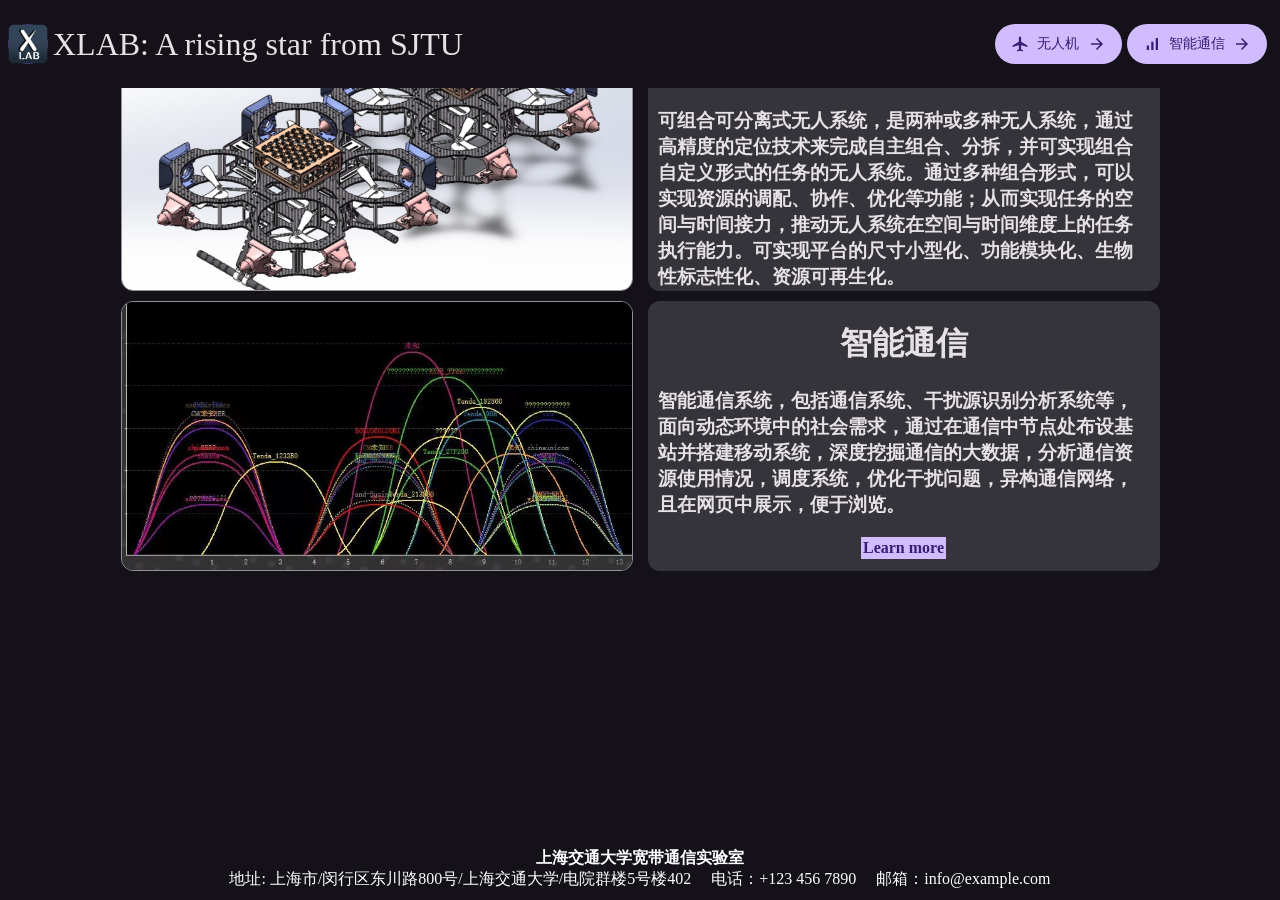
<file: index.html>
<!doctype html>
<html lang="zh-CN"  class="mdui-theme-dark">
<head>
  <script src="./static/js/site.js"></script>
  <meta charset="UTF-8">
  <meta name="viewport" content="width=device-width, initial-scale=1, maximum-scale=1, shrink-to-fit=no"/>
  <meta name="renderer" content="webkit"/>


  <link rel="stylesheet" href="./static/mdui/mdui@2_mdui.css">
  <script src="./static/mdui/mdui@2_mdui.global.js"></script>


  <!--icon库-->
  <link href="./static/mdui/Material_Icons_Outlined.css" rel="stylesheet">
  <link href="./static/mdui/Material_Icons.css" rel="stylesheet">



  <title>XLab!</title>

  <style>
    html, body {
      height: 100%;
      margin: 0;
      overflow: hidden; /* 禁止页面滚动 */
    }
    .top-app-bar{
      box-sizing: content-box;
    }
    .container-layout-main{
      height:100vh; /* 60px 是顶部导航栏的高度，调整为实际高度 */
      overflow-y: auto; /* 允许内容滚动 */

    }

  .bt{
    margin-right: 5px;
    margin-top: auto;
    margin-bottom: auto;
  }

  </style>

  <link rel="stylesheet" href="./static/css/site.css">
  <link rel="icon" href="./static/mainpage/xlab.webp" type="image/webp">
</head>
<body>



<!------------------------- 主框架 ----------------------------------------------->
<mdui-layout style="position: relative;overflow: hidden;">
  <!------------------------顶部应用栏 ------------------>
  <mdui-top-app-bar class="top-app-bar" scroll-behavior="elevate" scroll-target=".container-layout-main">

    <a href="./index.html" style="display: contents;">
      <mdui-avatar style="overflow: visible;margin: auto;" src="./static/mainpage/xlab.webp" ></mdui-avatar>
    </a>

    <mdui-top-app-bar-title style="font-size: xx-large;margin: auto;margin-left: 5px;">
      XLAB: A rising star from SJTU
    </mdui-top-app-bar-title>

    <mdui-button class="bt" href="./drone.html">
      无人机
      <mdui-icon slot="icon" name=airplanemode_active--outlined></mdui-icon>
      <mdui-icon slot="end-icon" name="arrow_forward"></mdui-icon>
    </mdui-button>

    <mdui-button class="bt" href="./communication.html">
      智能通信
      <mdui-icon slot="icon" name=signal_cellular_alt--outlined></mdui-icon>
      <mdui-icon slot="end-icon" name="arrow_forward"></mdui-icon>
    </mdui-button>
  </mdui-top-app-bar>


  <!------------------------主页内容 ------------------>
  <mdui-layout-main class="container-layout-main" id="container" style="display: flex; flex-direction: column;">

    <div style="flex: 1">
    <!------------------------分割线 ------------------>
    <mdui-divider style="margin-top: 10px;margin-bottom: 10px;background-color:rgb(208,188,255);" ></mdui-divider>
    <!------------------------介绍分类 ------------------>
    <!------------------------分类1 ------------------>
    <mdui-layout-item placement="top" class="context_container" style="margin-top: 10px">
      <mdui-card variant="outlined" style="width: 40vw;height: 30vh;margin-left:auto;margin-right: 5px">
        <img src="./static/mainpage/drone.png" style="width: 100%;height:100%;object-fit: cover"/>
      </mdui-card>

      <mdui-card variant="filled" href="./drone.html"
                 style="width: 40vw;height: 30vh;margin-right: auto;margin-left: 10px;padding-left: 10px;padding-right: 10px">
        <h1 style="text-align: center">可组合可分离式无人机</h1>
        <h3>可组合可分离式无人系统，是两种或多种无人系统，通过高精度的定位技术来完成自主组合、分拆，并可实现组合自定义形式的任务的无人系统。通过多种组合形式，可以实现资源的调配、协作、优化等功能；从而实现任务的空间与时间接力，推动无人系统在空间与时间维度上的任务执行能力。可实现平台的尺寸小型化、功能模块化、生物性标志性化、资源可再生化。</h3>
        <h4 style="width:fit-content;padding:2px;background-color:rgb(208,188,255);color:rgb(55,30,115);margin: auto">Learn more</h4>
      </mdui-card>
    </mdui-layout-item>
    <!------------------------分类2 ------------------>
    <mdui-layout-item placement="top" class="context_container" style="margin-top: 10px">
      <mdui-card variant="outlined" style="width: 40vw;height: 30vh;margin-left:auto;margin-right: 5px">
        <img src="./static/mainpage/signal11.jpg" style="width: 100%;height:100%;object-fit: cover"/>
      </mdui-card>

      <mdui-card variant="filled" href="./communication.html"
                 style="width: 40vw;height: 30vh;margin-right: auto;margin-left: 10px;padding-left: 10px;padding-right: 10px">
        <h1 style="text-align: center">智能通信</h1>
        <h3>智能通信系统，包括通信系统、干扰源识别分析系统等，面向动态环境中的社会需求，通过在通信中节点处布设基站并搭建移动系统，深度挖掘通信的大数据，分析通信资源使用情况，调度系统，优化干扰问题，异构通信网络，且在网页中展示，便于浏览。</h3>
        <h4 style="width:fit-content;padding:2px;background-color:rgb(208,188,255);color:rgb(55,30,115);margin: auto">Learn more</h4>
      </mdui-card>
    </mdui-layout-item>


    </div>

    <!----------------------------页脚内容---------------------------->
    <mdui-layout-item placement="bottom">
      <footer style="color: #fff; text-align: center; padding: 10px 0;width:100vw">
        <h4 style="margin: 0;">上海交通大学宽带通信实验室</h4>
        <div style="display: flex; justify-content: center; align-items: center; gap: 20px; flex-wrap: wrap;">
          <p style="margin: 0;">地址: 上海市/闵行区东川路800号/上海交通大学/电院群楼5号楼402</p>
          <p style="margin: 0;">电话：+123 456 7890</p>
          <p style="margin: 0;">邮箱：info@example.com</p>
        </div>
      </footer>
    </mdui-layout-item>

  </mdui-layout-main>

</mdui-layout>
</body>
</html>
</file>
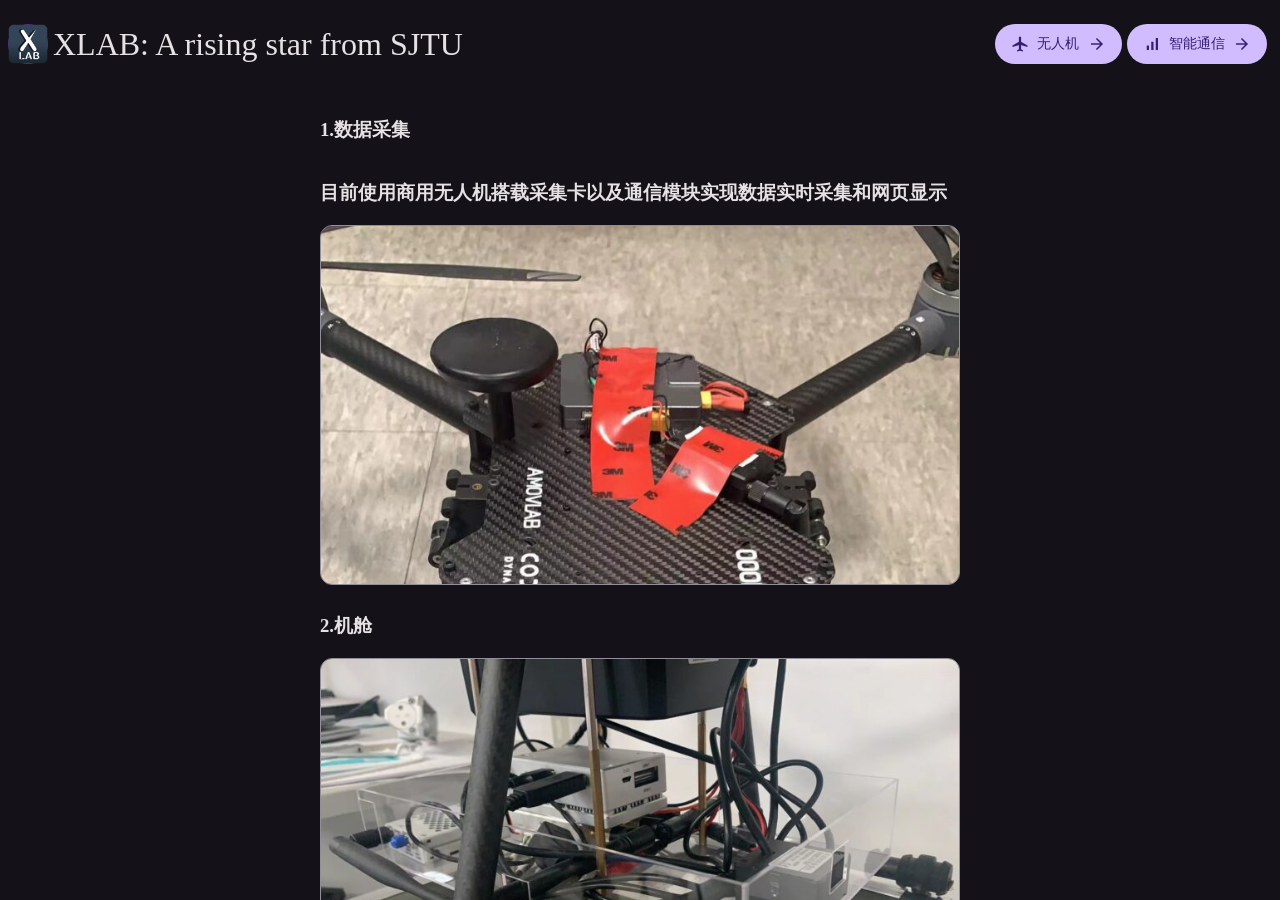
<file: communication.html>
<!doctype html>
<html lang="zh-CN"  class="mdui-theme-dark">
<head>
  <script src="./static/js/site.js"></script>
  <meta charset="UTF-8">
  <meta name="viewport" content="width=device-width, initial-scale=1, maximum-scale=1, shrink-to-fit=no"/>
  <meta name="renderer" content="webkit"/>

  <link rel="stylesheet" href="./static/mdui/mdui@2_mdui.css">
  <script src="./static/mdui/mdui@2_mdui.global.js"></script>



  <!--icon库-->
  <link href="./static/mdui/Material_Icons_Outlined.css" rel="stylesheet">
  <link href="./static/mdui/Material_Icons.css" rel="stylesheet">



  <title>XLab!</title>

  <style>
    html, body {
      height: 100%;
      margin: 0;
      overflow: hidden; /* 禁止页面滚动 */
    }
    .top-app-bar{
      box-sizing: content-box;
    }
    .container-layout-main{
      height:100vh; /* 60px 是顶部导航栏的高度，调整为实际高度 */
      overflow-y: auto; /* 允许内容滚动 */

    }

    .bt{
      margin-right: 5px;
      margin-top: auto;
      margin-bottom: auto;
    }

  </style>

  <link rel="stylesheet" href="./static/css/site.css">
  <link rel="icon" href="./static/mainpage/xlab.webp" type="image/webp">
</head>
<body>



<!------------------------- 主框架 ----------------------------------------------->
<mdui-layout style="position: relative;overflow: hidden">
  <!------------------------顶部应用栏 ------------------>
  <mdui-top-app-bar class="top-app-bar" scroll-behavior="elevate"
                    scroll-target="#container">
    <a href="./index.html" style="display: contents;">
      <mdui-avatar style="overflow: visible;margin: auto;" src="./static/mainpage/xlab.webp" ></mdui-avatar>
    </a>

    <mdui-top-app-bar-title style="font-size: xx-large;margin: auto;margin-left: 5px;">
      XLAB: A rising star from SJTU
    </mdui-top-app-bar-title>

    <mdui-button class="bt" href="./drone.html">
      无人机
      <mdui-icon slot="icon" name=airplanemode_active--outlined></mdui-icon>
      <mdui-icon slot="end-icon" name="arrow_forward"></mdui-icon>
    </mdui-button>

    <mdui-button class="bt" href="./communication.html">
      智能通信
      <mdui-icon slot="icon" name=signal_cellular_alt--outlined></mdui-icon>
      <mdui-icon slot="end-icon" name="arrow_forward"></mdui-icon>
    </mdui-button>
  </mdui-top-app-bar>


  <!------------------------主页内容 ------------------>
  <mdui-layout-main class="container-layout-main" id="container" style="display: flex; flex-direction: column;">
    <div style="flex: 1">
    <!------------------------分割线 ------------------>
    <mdui-divider style="margin-top: 10px;margin-bottom: 10px;background-color:rgb(208,188,255);" ></mdui-divider>
    <!------------------------无人机介绍 ------------------>
    <h1 style="text-align: center;">智能通信</h1>
    <!------------------------图片1 ------------------>
    <mdui-layout-item placement="top" class="context_container" style="width:50vw;height:auto;margin-top: 10px;margin-left: auto;margin-right: auto;display: flex; flex-direction:column">
      <h3>1.数据采集</h3>
      <h3>目前使用商用无人机搭载采集卡以及通信模块实现数据实时采集和网页显示</h3>
      <mdui-card variant="outlined" style="width: 50vw;max-height: 40vh;margin-left:auto">
        <img src="./static/communicationpage/drone1.jpg" style="width: 100%;height:100%;object-fit: cover"/>
      </mdui-card>
    </mdui-layout-item>
    <!------------------------图片2 ------------------>
    <mdui-layout-item placement="top" class="context_container" style="width:50vw;height:auto;margin-top: 10px;margin-left: auto;margin-right: auto;display: flex; flex-direction:column">
      <h3>2.机舱</h3>
      <mdui-card variant="outlined" style="width: 50vw;max-height: 40vh;margin-left:auto">
        <img src="./static/communicationpage/drone2.jpg" style="width: 100%;height:100%;object-fit: cover"/>
      </mdui-card>
    </mdui-layout-item>
      <!------------------------图片3 ------------------>
      <mdui-layout-item placement="top" class="context_container" style="width:50vw;height:auto;margin-top: 10px;margin-left: auto;margin-right: auto;display: flex; flex-direction:column">
        <div style="display: flex;">
          <h3  style="color:greenyellow">3.干扰源可视化</h3>
          <mdui-button class="bt"  href="./signalvisualization.html" style="background-color: greenyellow;color: black">
            前去查看
            <mdui-icon slot="icon" name=search></mdui-icon>
            <mdui-icon slot="end-icon" name="arrow_forward"></mdui-icon>
          </mdui-button>
        </div>
        <mdui-card variant="outlined" style="width: 50vw;max-height: 40vh;margin-left:auto">
          <img src="./static/communicationpage/signalvisualization.png" style="width: 100%;height:100%;object-fit: cover"/>
        </mdui-card>
      </mdui-layout-item>
      <!------------------------图片4 ------------------>
      <mdui-layout-item placement="top" class="context_container" style="width:50vw;height:auto;margin-top: 10px;margin-left: auto;margin-right: auto;display: flex; flex-direction:column">
        <div style="display: flex;">
          <h3  style="color:greenyellow">4.测向可视化</h3>
          <mdui-button class="bt"  href="./signaldoa.html" style="background-color: greenyellow;color: black">
            前去查看
            <mdui-icon slot="icon" name=search></mdui-icon>
            <mdui-icon slot="end-icon" name="arrow_forward"></mdui-icon>
          </mdui-button>
        </div>
        <mdui-card variant="outlined" style="width: 50vw;max-height: 40vh;margin-left:auto">
          <img src="./static/communicationpage/signalDOA.png" style="width: 100%;height:100%;object-fit: cover"/>
        </mdui-card>
      </mdui-layout-item>
      <!------------------------图片5 ------------------>
      <mdui-layout-item placement="top" class="context_container" style="width:50vw;height:auto;margin-top: 10px;margin-left: auto;margin-right: auto;display: flex; flex-direction:column">
        <div style="display: flex;">
          <h3  style="color:greenyellow">5.多频段信号热力图</h3>
          <mdui-button class="bt"  href="./project1.html" style="background-color: greenyellow;color: black">
            前去查看
            <mdui-icon slot="icon" name=search></mdui-icon>
            <mdui-icon slot="end-icon" name="arrow_forward"></mdui-icon>
          </mdui-button>
        </div>
        <mdui-card variant="outlined" style="width: 50vw;max-height: 40vh;margin-left:auto">
          <img src="./static/communicationpage/project1.png" style="width: 100%;height:100%;object-fit: cover"/>
        </mdui-card>
      </mdui-layout-item>
      <!------------------------图片6 ------------------>
      <mdui-layout-item placement="top" class="context_container" style="width:50vw;height:auto;margin-top: 10px;margin-left: auto;margin-right: auto;display: flex; flex-direction:column">
        <div style="display: flex;">
          <h3  style="color:greenyellow">6.上海市模拟频谱热力图</h3>
          <mdui-button class="bt"  href="./shanghaiheatmap.html" style="background-color: greenyellow;color: black">
            前去查看
            <mdui-icon slot="icon" name=search></mdui-icon>
            <mdui-icon slot="end-icon" name="arrow_forward"></mdui-icon>
          </mdui-button>
        </div>
        <mdui-card variant="outlined" style="width: 50vw;max-height: 40vh;margin-left:auto">
          <img src="./static/communicationpage/shanghaiheatmap.png" style="width: 100%;height:100%;object-fit: cover"/>
        </mdui-card>
      </mdui-layout-item>

      <!------------------------图片7 ------------------>
      <mdui-layout-item placement="top" class="context_container" style="width:50vw;height:auto;margin-top: 10px;margin-left: auto;margin-right: auto;display: flex; flex-direction:column">
        <div style="display: flex;">
          <h3  style="color:greenyellow">7.上海交大2.4G实测频谱热力图</h3>
          <mdui-button class="bt"  href="./sjtuheatmap.html" style="background-color: greenyellow;color: black">
            前去查看
            <mdui-icon slot="icon" name=search></mdui-icon>
            <mdui-icon slot="end-icon" name="arrow_forward"></mdui-icon>
          </mdui-button>
        </div>
        <mdui-card variant="outlined" style="width: 50vw;max-height: 40vh;margin-left:auto">
          <img src="./static/communicationpage/signalSJTU.png" style="width: 100%;height:100%;object-fit: cover"/>
        </mdui-card>
      </mdui-layout-item>



    </div>

    <!----------------------------页脚内容---------------------------->
    <mdui-layout-item placement="bottom">
      <footer style="color: #fff; text-align: center; padding: 10px 0;width:100vw">
        <h4 style="margin: 0;">上海交通大学图像宽带实验室</h4>
        <div style="display: flex; justify-content: center; align-items: center; gap: 20px; flex-wrap: wrap;">
          <p style="margin: 0;">地址: 上海市/闵行区东川路800号/上海交通大学/电院群楼5号楼402</p>
          <p style="margin: 0;">电话：+123 456 7890</p>
          <p style="margin: 0;">邮箱：info@example.com</p>
        </div>
      </footer>
    </mdui-layout-item>

  </mdui-layout-main>


</mdui-layout>
</body>
</html>
</file>
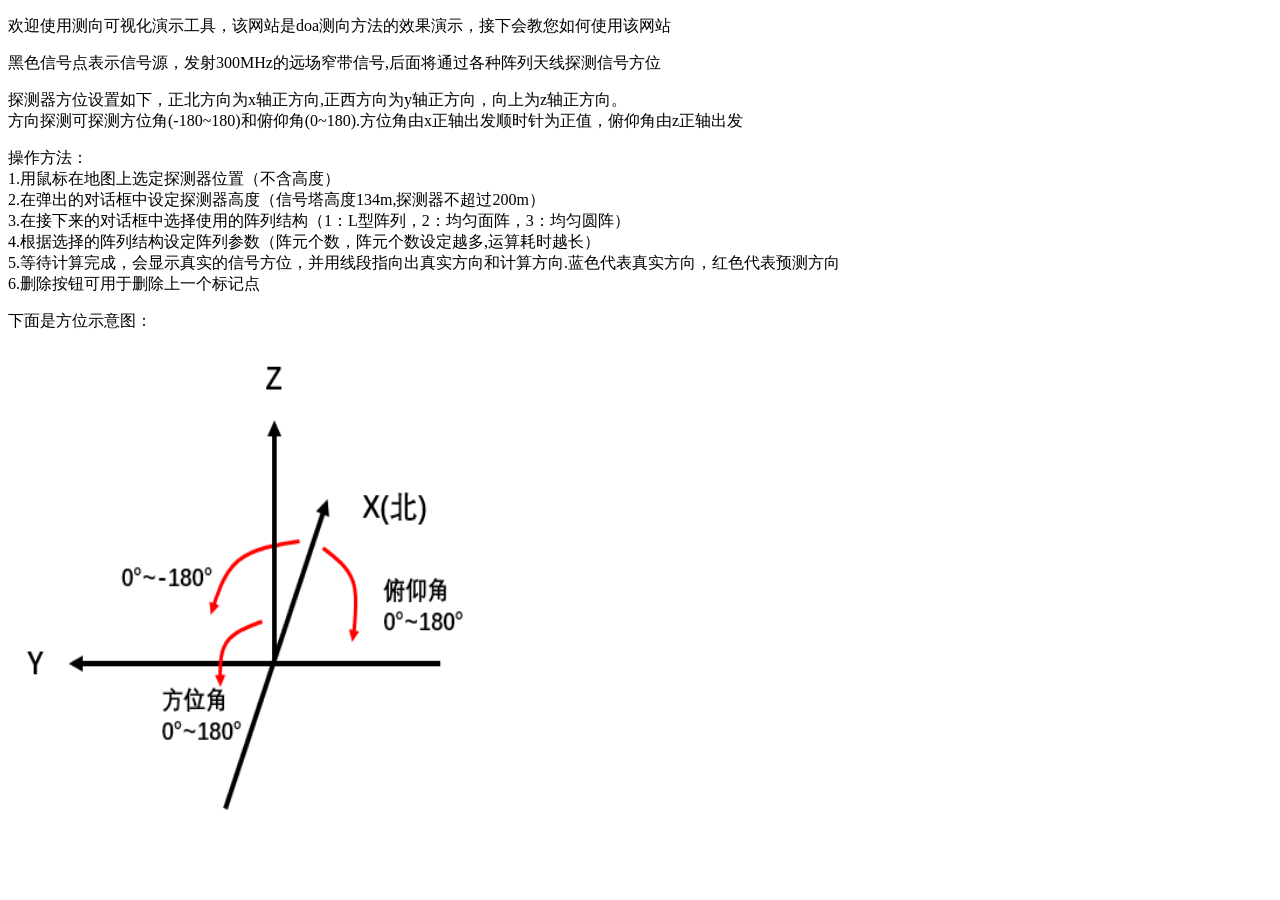
<file: doausage.html>
<!DOCTYPE html>
<html lang="zh-CN">
<head>
  <script src="./static/js/site.js"></script>
<meta charset="utf-8">
<title>测向可视化使用方法</title>
  <link rel="stylesheet" href="./static/css/site.css">
  <link rel="icon" href="./static/mainpage/xlab.webp" type="image/webp">
</head>

<body>
<p>
欢迎使用测向可视化演示工具，该网站是doa测向方法的效果演示，接下会教您如何使用该网站
</p>
<p>
黑色信号点表示信号源，发射300MHz的远场窄带信号,后面将通过各种阵列天线探测信号方位
</p>
<p>
探测器方位设置如下，正北方向为x轴正方向,正西方向为y轴正方向，向上为z轴正方向。<br>
方向探测可探测方位角(-180~180)和俯仰角(0~180).方位角由x正轴出发顺时针为正值，俯仰角由z正轴出发
</p>
<p>
操作方法：<br>
1.用鼠标在地图上选定探测器位置（不含高度）<br>
2.在弹出的对话框中设定探测器高度（信号塔高度134m,探测器不超过200m）<br>
3.在接下来的对话框中选择使用的阵列结构（1：L型阵列，2：均匀面阵，3：均匀圆阵）<br>
4.根据选择的阵列结构设定阵列参数（阵元个数，阵元个数设定越多,运算耗时越长）<br>
5.等待计算完成，会显示真实的信号方位，并用线段指向出真实方向和计算方向.蓝色代表真实方向，红色代表预测方向<br>
6.删除按钮可用于删除上一个标记点<br>
</p>

<p>
下面是方位示意图：<br>
<img src="./static/communicationpage/zhishi.png" width="500" height="500"/>

</p>

</body>



</html>
</file>
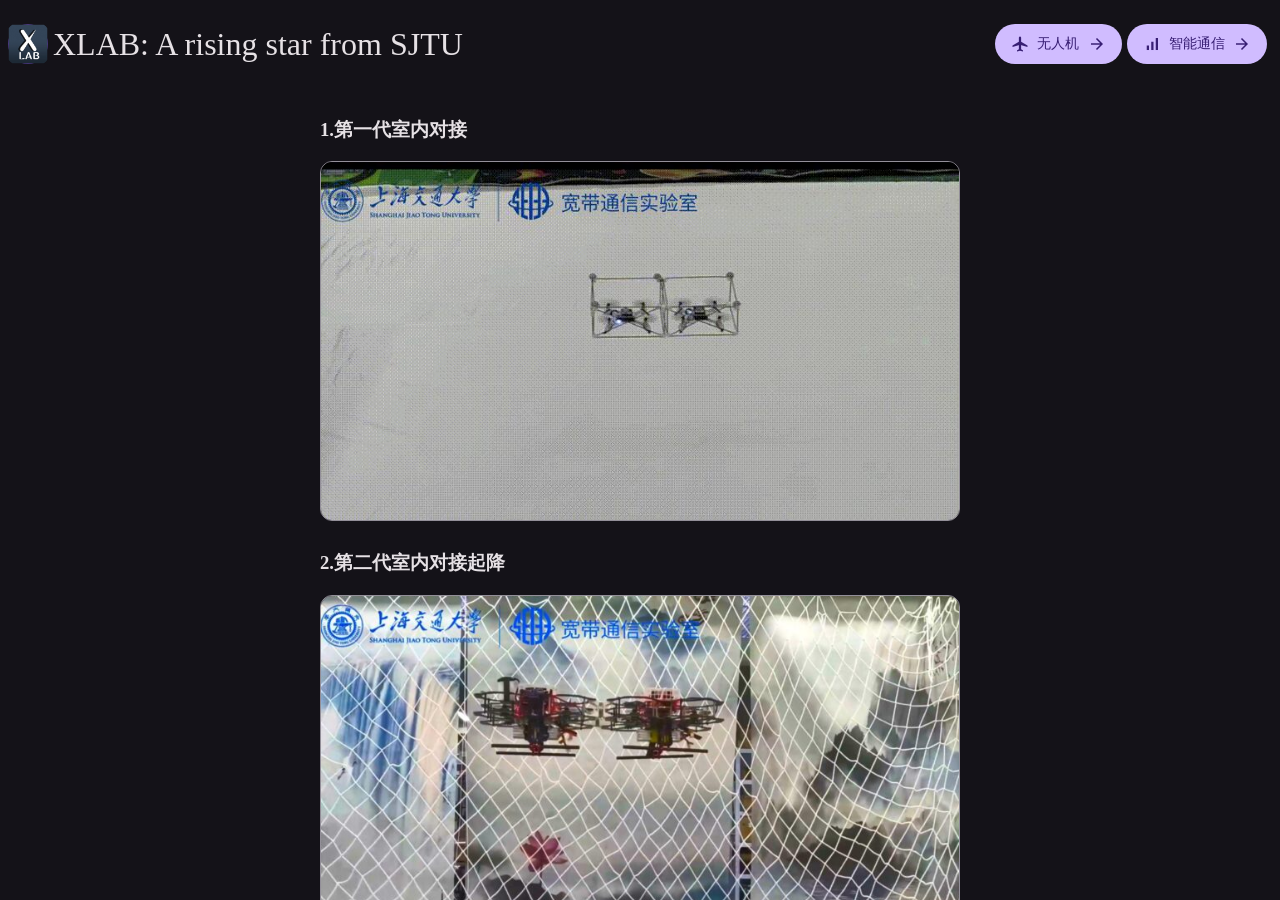
<file: drone.html>
<!doctype html>
<html lang="zh-CN"  class="mdui-theme-dark">
<head>
  <script src="./static/js/site.js"></script>
  <meta charset="UTF-8">
  <meta name="viewport" content="width=device-width, initial-scale=1, maximum-scale=1, shrink-to-fit=no"/>
  <meta name="renderer" content="webkit"/>


  <link rel="stylesheet" href="./static/mdui/mdui@2_mdui.css">
  <script src="./static/mdui/mdui@2_mdui.global.js"></script>


  <!--icon库-->
  <link href="./static/mdui/Material_Icons_Outlined.css" rel="stylesheet">
  <link href="./static/mdui/Material_Icons.css" rel="stylesheet">



  <title>XLab!</title>

  <style>
    html, body {
      height: 100%;
      margin: 0;
      overflow: hidden; /* 禁止页面滚动 */
    }
    .top-app-bar{
      box-sizing: content-box;
    }
    .container-layout-main{
      height:100vh; /* 60px 是顶部导航栏的高度，调整为实际高度 */
      overflow-y: auto; /* 允许内容滚动 */

    }

    .bt{
      margin-right: 5px;
      margin-top: auto;
      margin-bottom: auto;
    }


  </style>

  <link rel="stylesheet" href="./static/css/site.css">
  <link rel="icon" href="./static/mainpage/xlab.webp" type="image/webp">
</head>
<body>



<!------------------------- 主框架 ----------------------------------------------->
<mdui-layout style="position: relative;overflow: hidden">
  <!------------------------顶部应用栏 ------------------>
  <mdui-top-app-bar class="top-app-bar" scroll-behavior="elevate"
                    scroll-target="#container">
    <a href="./index.html" style="display: contents;">
      <mdui-avatar style="overflow: visible;margin: auto;" src="./static/mainpage/xlab.webp" ></mdui-avatar>
    </a>

    <mdui-top-app-bar-title style="font-size: xx-large;margin: auto;margin-left: 5px;">
      XLAB: A rising star from SJTU
    </mdui-top-app-bar-title>

    <mdui-button class="bt" href="./drone.html">
      无人机
      <mdui-icon slot="icon" name=airplanemode_active--outlined></mdui-icon>
      <mdui-icon slot="end-icon" name="arrow_forward"></mdui-icon>
    </mdui-button>

    <mdui-button class="bt" href="./communication.html">
      智能通信
      <mdui-icon slot="icon" name=signal_cellular_alt--outlined></mdui-icon>
      <mdui-icon slot="end-icon" name="arrow_forward"></mdui-icon>
    </mdui-button>
  </mdui-top-app-bar>


  <!------------------------主页内容 ------------------>
  <mdui-layout-main class="container-layout-main" id="container" style="display: flex; flex-direction: column;">
    <div style="flex: 1">
    <!------------------------分割线 ------------------>
    <mdui-divider style="margin-top: 10px;margin-bottom: 10px;background-color:rgb(208,188,255);" ></mdui-divider>
    <!------------------------无人机介绍 ------------------>
    <h1 style="text-align: center;">无人机</h1>
    <!------------------------图片1 ------------------>
    <mdui-layout-item placement="top" class="context_container" style="width:50vw;height:auto;margin-top: 10px;margin-left: auto;margin-right: auto;display: flex; flex-direction:column">
      <h3>1.第一代室内对接</h3>
      <mdui-card variant="outlined" style="width: 50vw;max-height: 40vh;margin-left:auto">
        <img src="./static/dronepage/drone1.jpg" style="width: 100%;height:100%;object-fit: cover"/>
      </mdui-card>
    </mdui-layout-item>
    <!------------------------图片2 ------------------>
    <mdui-layout-item placement="top" class="context_container" style="width:50vw;height:auto;margin-top: 10px;margin-left: auto;margin-right: auto;display: flex; flex-direction:column">
      <h3>2.第二代室内对接起降</h3>
      <mdui-card variant="outlined" style="width: 50vw;max-height: 40vh;margin-left:auto">
        <img src="./static/dronepage/drone2.jpg" style="width: 100%;height:100%;object-fit: cover"/>
      </mdui-card>
    </mdui-layout-item>
    <!------------------------图片3 ------------------>
    <mdui-layout-item placement="top" class="context_container" style="width:50vw;height:auto;margin-top: 10px;margin-left: auto;margin-right: auto;display: flex; flex-direction:column">
      <h3>3.第二代两机组合室外飞行</h3>
      <mdui-card variant="outlined" style="width: 50vw;max-height: 40vh;margin-left:auto">
        <img src="./static/dronepage/drone3.jpg" style="width: 100%;height:100%;object-fit: cover"/>
      </mdui-card>
    </mdui-layout-item>
      <!------------------------图片4 ------------------>
      <mdui-layout-item placement="top" class="context_container" style="width:50vw;height:auto;margin-top: 10px;margin-left: auto;margin-right: auto;display: flex; flex-direction:column">
        <h3>4.第二代三机室外起降平飞自旋</h3>
        <mdui-card variant="outlined" style="width: 50vw;max-height: 40vh;margin-left:auto">
          <img src="./static/dronepage/drone4.jpg" style="width: 100%;height:100%;object-fit: cover"/>
        </mdui-card>
      </mdui-layout-item>
      <!------------------------图片5 ------------------>
      <mdui-layout-item placement="top" class="context_container" style="width:50vw;height:auto;margin-top: 10px;margin-left: auto;margin-right: auto;display: flex; flex-direction:column">
        <div style="display: flex;">
          <h3  style="color:greenyellow">5.无人机路径演示</h3>
          <mdui-button class="bt"  href="./uavtrajectory.html" style="background-color: greenyellow;color: black">
            前去查看
            <mdui-icon slot="icon" name=search></mdui-icon>
            <mdui-icon slot="end-icon" name="arrow_forward"></mdui-icon>
          </mdui-button>
        </div>
        <mdui-card variant="outlined" style="width: 50vw;max-height: 40vh;margin-left:auto">
          <img src="./static/dronepage/drone5.png" style="width: 100%;height:100%;object-fit: cover"/>
        </mdui-card>
      </mdui-layout-item>

    </div>

    <!----------------------------页脚内容---------------------------->
    <mdui-layout-item placement="bottom">
      <footer style="color: #fff; text-align: center; padding: 10px 0;width:100vw">
        <h4 style="margin: 0;">上海交通大学图像宽带实验室</h4>
        <div style="display: flex; justify-content: center; align-items: center; gap: 20px; flex-wrap: wrap;">
          <p style="margin: 0;">地址: 上海市/闵行区东川路800号/上海交通大学/电院群楼5号楼402</p>
          <p style="margin: 0;">电话：+123 456 7890</p>
          <p style="margin: 0;">邮箱：info@example.com</p>
        </div>
      </footer>
    </mdui-layout-item>

  </mdui-layout-main>


</mdui-layout>
</body>
</html>
</file>
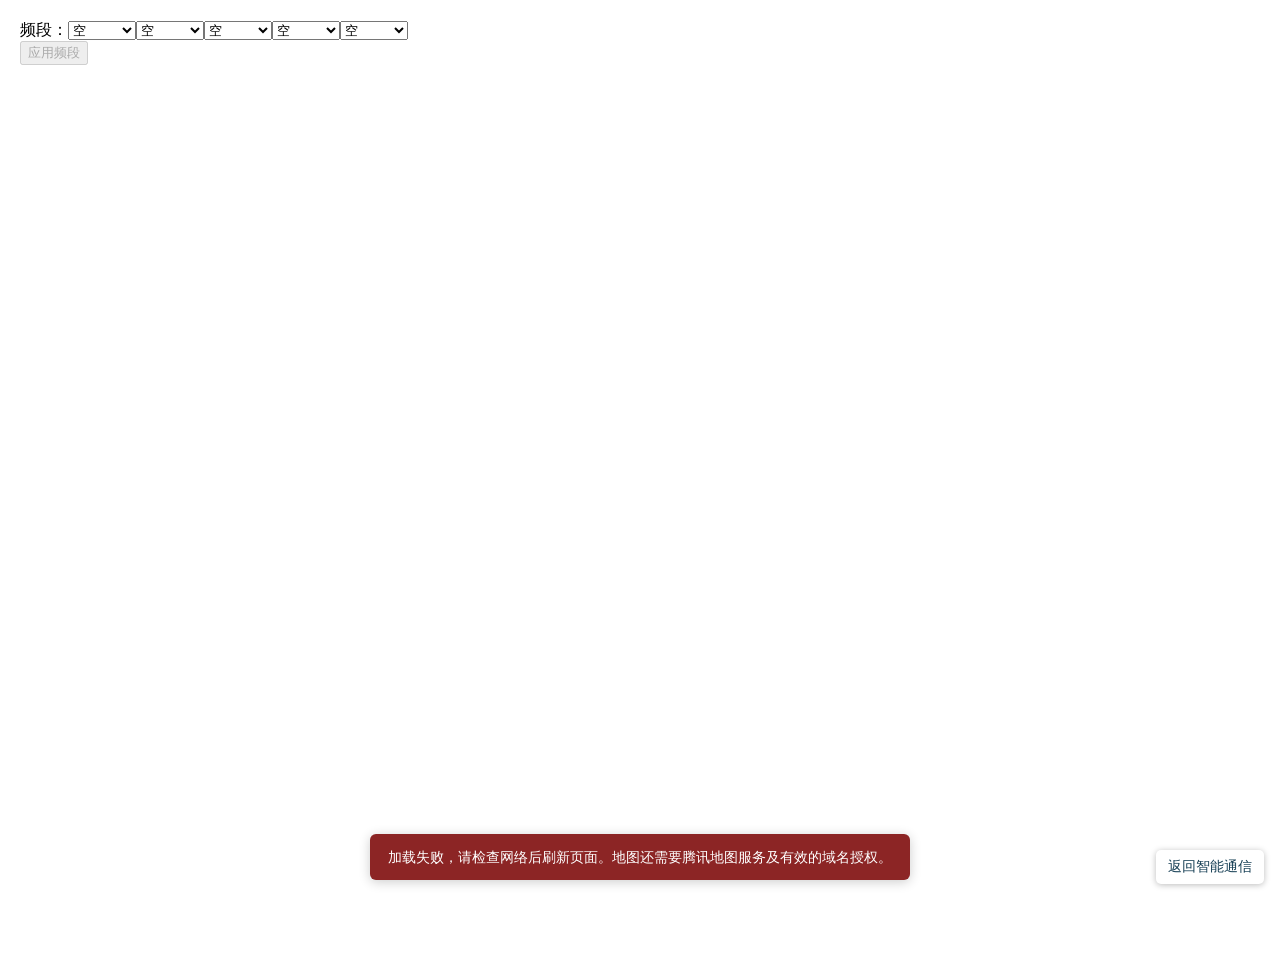
<file: project1.html>
<!DOCTYPE html>
<html data-map-page="true" lang="zh-CN">
<head>
  <script src="./static/js/site.js"></script>
    <meta charset="UTF-8" />
    <meta name="viewport" content="width=device-width, initial-scale=1.0" />
    <meta http-equiv="X-UA-Compatible" content="ie=edge" />
    <title>多频段信号可视化 | XLAB</title>
  <link rel="stylesheet" href="./static/css/site.css">
  <link rel="icon" href="./static/mainpage/xlab.webp" type="image/webp">
</head>
<script
        charset="utf-8"
        src="https://map.qq.com/api/gljs?libraries=tools&v=1.exp&key=OB4BZ-D4W3U-B7VVO-4PJWW-6TKDJ-WPB77"
></script>

<style type="text/css">
    html,
    body {
        height: 100%;
        margin: 5px;
        padding: 5px;
    }

    #container {
        width: 100%;
        height: 100%;
    }
</style>

<body>
<div id="form1">频段：</div>
<script>
    var myForm1=document.getElementById("form1");
    for(var i=1;i<=5;i++)
    {
        current_id="fre"+String(i);
        var select_table=document.createElement("select");
        select_table.id=current_id;
        var current_option=new Option("空",-1);
        select_table.appendChild(current_option);
        for(var j=0;j<=20;j++)
        {
            var current_fre=(20+j)/10;
            var display_fre=String(current_fre)+"GHz";
            current_option=new Option(display_fre,j);
            select_table.appendChild(current_option);
        }
        myForm1.appendChild(select_table);
    }
</script>
<button type="button" id="myButton" disabled>应用频段</button>



<div id="container"></div>

<script>
    function normalRandom(mean, std) {
        let u = 0.0, v = 0.0, w = 0.0, c = 0.0;
        do {
            //获得两个（-1,1）的独立随机变量
            u = Math.random() * 2 - 1.0;
            v = Math.random() * 2 - 1.0;
            w = u * u + v * v;
        } while (w == 0.0 || w >= 1.0)
        //Box-Muller转换
        c = Math.sqrt((-2 * Math.log(w)) / w);
        let normal = mean + (u * c) * std;
        return normal;
    }
</script>

<script>
if (window.TMap) {

    colorlist=[
        "#FFFF00",
        "#fde725",
        "#d0e11c",
        "#a0da39",
        "#73d056",
        "#4ac16d",
        "#2db27d",
        "#1fa187",
        "#21918c",
    ]
    const ellipse_height=10;
    var SVG_NS = 'http://www.w3.org/2000/svg';
    var mapContainer = document.getElementById('container');
    // 自定义SVG图层 - 继承DOMOverlay
    function SvgMarker(options) {
        TMap.DOMOverlay.call(this, options);
    }

    SvgMarker.prototype = new TMap.DOMOverlay();

    // 初始化
    SvgMarker.prototype.onInit = function (options) {
        this.options = options.options;
        this.map = options.map;
    };

    // 销毁时需解绑事件监听
    SvgMarker.prototype.onDestroy = function () {
        if (this.onClick) {
            this.dom.removeEventListener(this.onClick);
        }
    };

    // 创建DOM元素，返回一个DOMElement，使用this.dom可以获取到这个元素
    SvgMarker.prototype.createDOM = function () {
        var svg = document.createElementNS(SVG_NS, 'svg');
        svg.id = 'svgDom';
        svg.setAttribute('width', mapContainer.offsetWidth);
        svg.setAttribute('height', mapContainer.offsetHeight);
        svg.style.cssText = 'position:absolute;top:0px;left:0px;';
        var group = []; // 定义g元素数组
        var circleShape = []; // 定义circle元素数组
        const stops = [
            {
                opacity:'0.8',
                offset: "0%"
            },
            {
                opacity: '0.2',
                offset: "10%"
            },

            {
                opacity: '0',
                offset: "100%"
            }
        ];

        for (var i = 0; i < this.options.length*5; i++) {
            var pt_index=Math.floor(i/5);
            var fre_index=i%5;
            var createCenter = this.map.projectToContainer(this.options[pt_index].position);
            var defs = document.createElementNS(SVG_NS, 'defs');
            var gradient = document.createElementNS(SVG_NS, 'radialGradient');

            pitch=this.map.getPitch();
            pitch=pitch/180*Math.PI;

            display_height=fre_index;
            display_height=(display_height>4)? 4:display_height
            display_height*=40;
            createCenter.y-=display_height*Math.sin(pitch);
            group[i] = document.createElementNS(SVG_NS, 'g');
            circleShape[i] = document.createElementNS(SVG_NS, 'ellipse');
            var power=this.options[pt_index].power[fre_index];
            power=(power>=0)? power:0;
            display_rx=power*50;
            display_ry=display_rx*((Math.cos(pitch))**2)+ellipse_height*((Math.sin(pitch))**2);
            //set gradient
            var color_indicator=0;
            if (power<0.1)color_indicator=3;
            else if (power <0.2)color_indicator=2;
            else if (power <0.4) color_indicator=1;
            else color_indicator=0;

            var index=color_indicator*2;
            stops.forEach(stop => {
                var el = document.createElementNS(SVG_NS, 'stop');
                el.setAttribute('offset', stop.offset);
                el.setAttribute('stop-color',colorlist[index]);
                el.setAttribute('stop-opacity', stop.opacity);
                gradient.appendChild(el);
                index++;
            });

            gradient.id = 'Gradient'+String(i);
            defs.appendChild(gradient);
            circleShape[i].setAttribute('fill', 'url(#'+gradient.id+')');
            circleShape[i].setAttribute('cx', createCenter.x);
            circleShape[i].setAttribute('cy', createCenter.y);
            circleShape[i].setAttribute('rx', display_rx);
            circleShape[i].setAttribute('ry', display_ry);
            group[i].appendChild(defs);
            group[i].appendChild(circleShape[i]);

            svg.appendChild(group[i]);

            this.onMouseEnter = function(e) {
                this.emit('mouseenter', e.target.firstChild);
            }.bind(this);
            this.onMouseLeave = function(e)  {
                this.emit('mouseleave', e.target.firstChild);
            }.bind(this);
            group[i].addEventListener('mouseenter', this.onMouseEnter);
            group[i].addEventListener('mouseleave', this.onMouseLeave);
        }
        return svg;
    };
    // 更新DOM元素，在地图移动/缩放后执行
    SvgMarker.prototype.updateDOM = function () {
        if (!this.map) {
            return;
        }
        mapZoom=this.map.getZoom();
        pitch=this.map.getPitch();
        pitch=pitch/180*Math.PI;
        scaling_factor=Math.pow(1.15,mapZoom-12);
        //scaling_factor=mapZoom/12;


        // 经纬度坐标转容器像素坐标
        for (var j = 0; j < this.options.length*5; j++) {
            var pt_index=Math.floor(j/5);
            var fre_index=j%5;
            var pixel = this.map.projectToContainer(this.options[pt_index].position);

            display_height=fre_index;
            display_height=(display_height>4)? 4:display_height
            display_height*=40;
            display_height*=scaling_factor;
            pixel-=display_height*Math.sin(pitch);
            var updateCenter = this.map.projectToContainer(this.options[pt_index].position);
            updateCenter.y-=display_height*Math.sin(pitch);

            var power=this.options[pt_index].power[fre_index];
            power=(power>=0)? power:0;
            display_rx=power*50*scaling_factor;
            display_ry=display_rx*Math.cos(pitch)+ellipse_height*scaling_factor*Math.sin(pitch);


            this.dom.children[j]
                .getElementsByTagName('ellipse')[0]
                .setAttribute('cx', updateCenter.x);
            this.dom.children[j]
                .getElementsByTagName('ellipse')[0]
                .setAttribute('cy', updateCenter.y);
            this.dom.children[j]
                .getElementsByTagName('ellipse')[0]
                .setAttribute('rx', display_rx);
            this.dom.children[j]
                .getElementsByTagName('ellipse')[0]
                .setAttribute('ry', display_ry);
        }
    };

    SvgMarker.remove=function(){
        while(this.hasChildNodes())
        {
            this.removeChild(this.lastChild);
        }
    }
    window.SvgMarker = SvgMarker;

}
</script>

<script type="text/javascript">
    async function initMap() {
      try {
        XLab.showStatus("正在加载信号数据…");
        // 初始化地图
        var map = new TMap.Map('container', {
            zoom: 12, // 设置地图缩放级别
            center: new TMap.LatLng(31.02904283, 121.42900285), // 设置地图中心点坐标
            mapStyleId: "style1" ,//个性化样式
            baseMap: {
                type: "vector",
                features: ["base", "building3d","point"], // 隐藏矢量文字
            },
        });
        // 初始化自定义marker类
        var data_list=[];
        option_list=[];
		

		
        const rows = await XLab.loadJSON("./data/sigs.json");
        data_list = rows.map(row => ({
            position: new TMap.LatLng(Number(row.Lat), Number(row.Lng)),
            // The original endpoint supplies one Amp value, repeated for all bands.
            power: Array(21).fill(Math.max(0, (Number(row.Amp) + 95) / 40))
        }));
        XLab.clearStatus();

        var marker = new SvgMarker({
            map,
            options: option_list
        });

        //map.res
        // 监听地图容器变化，动态修改svg图层大小，防止更新时元素移出svg图区
        map.on('resize', function() {
            const svg = document.getElementById('svgDom');
            if (svg) {
                svg.setAttribute('width', mapContainer.offsetWidth);
                svg.setAttribute('height', mapContainer.offsetHeight);
            }
        })
        var myButton=document.getElementById("myButton");
        myButton.disabled = false;
        myButton.onclick=function()
        {
            marker.destroy();
            initFre=[];

            option_list=[];
            for(var i=1;i<=5;i++)
            {
                fre_id="fre"+String(i);
                initFre.push(parseInt(document.getElementById(fre_id).value));
            }

            for(var i=0;i<data_list.length;i++)
            {
                bd_power=[0,0,0,0,0];
                for(var j=0;j<5;j++)
                {
                    if (initFre[j]<0)continue;
                    else bd_power[j]=data_list[i].power[initFre[j]];
                }

                current_point={
                    position: data_list[i].position,
                    power: bd_power
                };
                option_list.push(current_point);
            }

            marker = new SvgMarker({
                map,
                options: option_list
            });

        }
      } catch (error) {
        XLab.reportError(error);
      }
    }
    document.addEventListener("DOMContentLoaded", initMap);
</script>


<script>

</script>
<a class="site-home-link" href="./communication.html">返回智能通信</a>
</body>
</html>
</file>
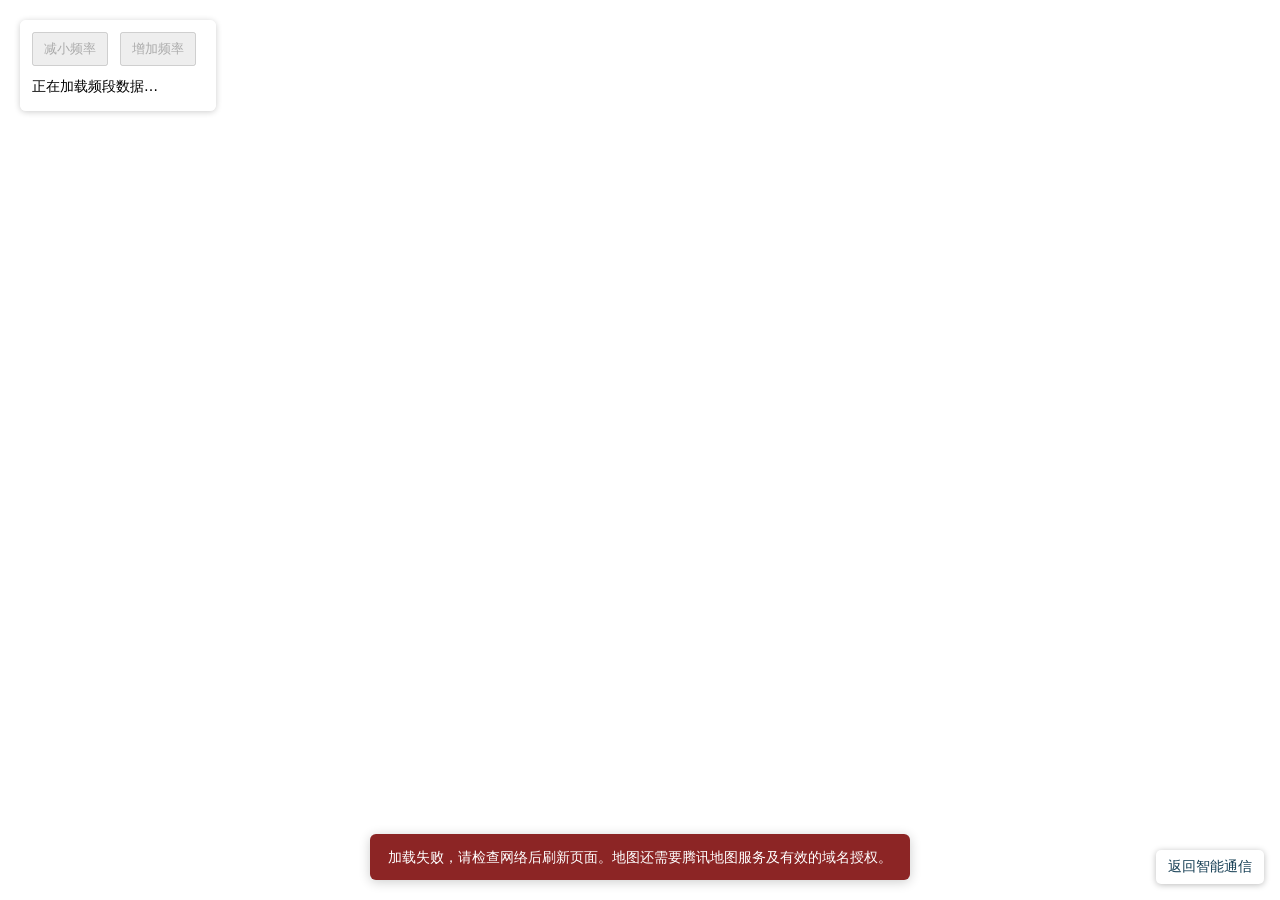
<file: shanghaiheatmap.html>
<!DOCTYPE html>
<html lang="zh-CN" data-map-page="true">
<head>
  <script src="./static/js/site.js"></script>
  <meta charset="UTF-8">
  <meta name="viewport" content="width=device-width, initial-scale=1.0">
  <title>上海多频段动态热力图 | XLAB</title>
  <link rel="stylesheet" href="./static/css/site.css">
  <script src="https://map.qq.com/api/gljs?v=1.exp&key=OB4BZ-D4W3U-B7VVO-4PJWW-6TKDJ-WPB77&libraries=visualization"></script>
  <style>
    html, body, #container { height: 100%; margin: 0; }
    .controls {
      position: absolute; top: 20px; left: 20px; z-index: 1001;
      padding: 12px; border-radius: 6px; background: #fffffff0;
      font: 14px/1.8 system-ui, sans-serif; box-shadow: 0 1px 6px #0003;
    }
    .controls button { margin-right: 8px; padding: 6px 10px; cursor: pointer; }
    .controls p { margin: 8px 0 0; }
  </style>
  <link rel="icon" href="./static/mainpage/xlab.webp" type="image/webp">
</head>
<body>
  <div id="container"></div>
  <div class="controls">
    <button id="frequenceDec" type="button" disabled>减小频率</button>
    <button id="frequenceAdd" type="button" disabled>增加频率</button>
    <p id="myfre" aria-live="polite">正在加载频段数据…</p>
  </div>
  <a class="site-home-link" href="./communication.html">返回智能通信</a>
  <script>
    async function initMap() {
      try {
        XLab.showStatus("正在加载频段数据…");
        const rows = await XLab.loadJSON("./data/sigsmutils.json");
        if (!rows.length) throw new Error("频段数据为空");
        const framesByTime = new Map();
        rows.forEach(row => {
          if (!framesByTime.has(row.Time)) framesByTime.set(row.Time, []);
          framesByTime.get(row.Time).push(row);
        });
        const frames = Array.from(framesByTime.entries())
          .sort(([a], [b]) => Number(a) - Number(b)).map(([, frame]) => frame);
        const map = new TMap.Map("container", {
          zoom: 11.7,
          center: new TMap.LatLng(31.909897147274364, 121.39756310116866),
          mapStyleId: "style0",
          baseMap: { type: "vector", features: ["base", "building2d", "point"] }
        });
        const heat = new TMap.visualization.Heat({
          max: 50, min: 0, height: 20, radius: 30,
          transitAnimation: { duration: 3000 }, enableLighting: true
        }).addTo(map);
        let frequency = 20;
        let frameIndex = 0;
        const increase = document.getElementById("frequenceAdd");
        const decrease = document.getElementById("frequenceDec");
        const label = document.getElementById("myfre");
        function renderFrame() {
          const field = "F" + frequency;
          heat.setData(frames[frameIndex].map(row => ({
            lat: Number(row.Lat), lng: Number(row.Lng), count: Number(row[field])
          })));
          label.textContent = `当前频率：${(frequency / 10).toFixed(1)} GHz`;
          increase.disabled = frequency >= 40;
          decrease.disabled = frequency <= 20;
        }
        function changeFrequency(delta) {
          frequency = Math.max(20, Math.min(40, frequency + delta));
          frameIndex = 0;
          renderFrame();
        }
        increase.addEventListener("click", () => changeFrequency(1));
        decrease.addEventListener("click", () => changeFrequency(-1));
        renderFrame();
        XLab.clearStatus();
        if (frames.length > 1) {
          const timer = window.setInterval(() => {
            frameIndex = (frameIndex + 1) % frames.length;
            renderFrame();
          }, 3500);
          window.addEventListener("pagehide", () => window.clearInterval(timer), { once: true });
        }
      } catch (error) { XLab.reportError(error); }
    }
    document.addEventListener("DOMContentLoaded", initMap);
  </script>
</body>
</html>
</file>
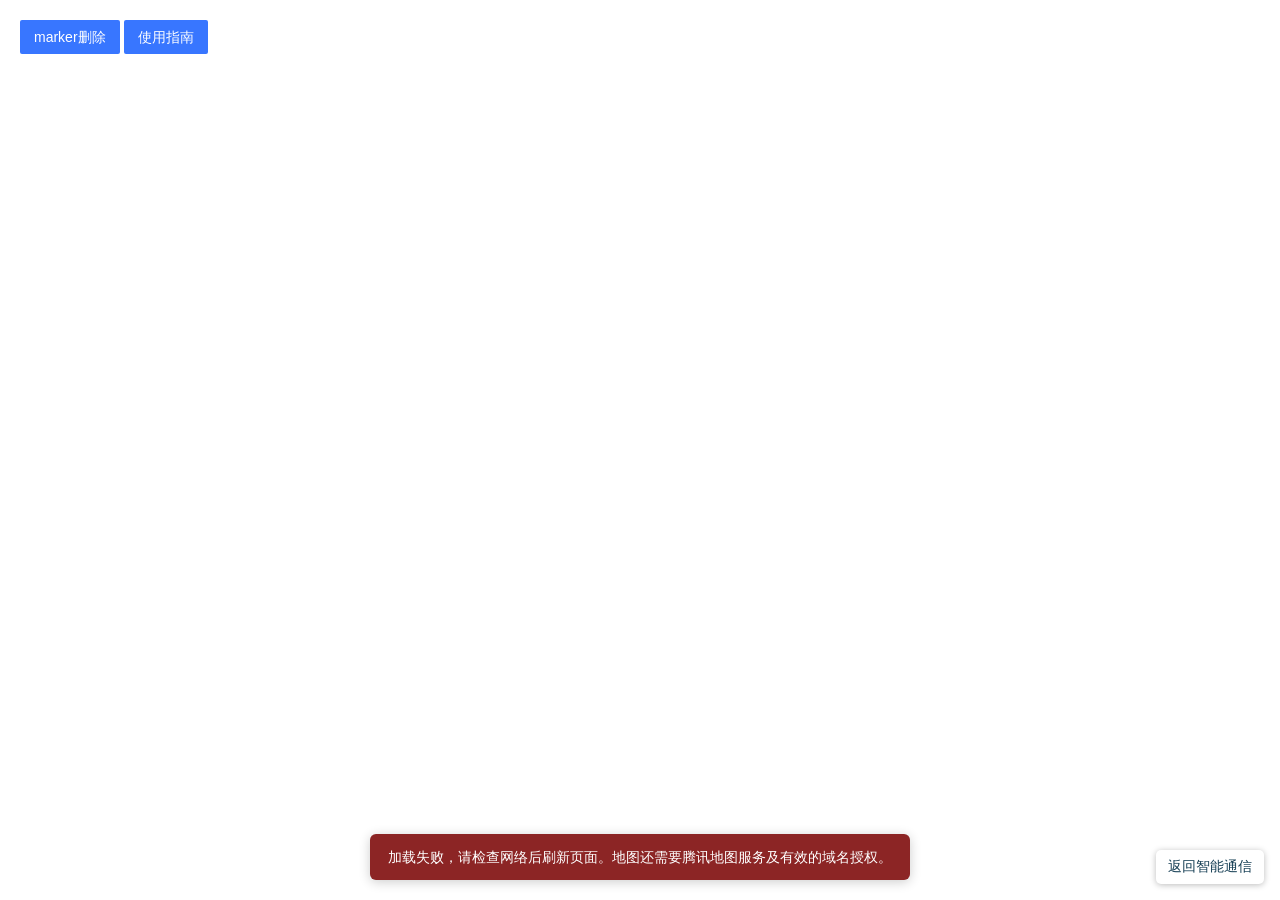
<file: signaldoa.html>
﻿<!DOCTYPE html>
<html data-map-page="true" lang="zh-CN">
<head>
  <script src="./static/js/site.js"></script>
    <meta charset="UTF-8" />
    <meta name="viewport" content="width=device-width, initial-scale=1.0" />
    <meta http-equiv="X-UA-Compatible" content="ie=edge" />
    <title>信号测向可视化</title>
    <script charset="utf-8" src="https://map.qq.com/api/gljs?v=1.exp&key=OB4BZ-D4W3U-B7VVO-4PJWW-6TKDJ-WPB77&libraries=geometry,model,visualization"></script>
    
    
  <link rel="stylesheet" href="./static/css/site.css">
  <link rel="icon" href="./static/mainpage/xlab.webp" type="image/webp">
</head>

<style type="text/css">
    html,
    body {
        height: 100%;
        margin: 0;
        padding: 0;
    }

    #container {
        width: 100%;
        height: 100%;
    }

    .btnContainer {
        position: absolute;
        left: 20px;
        top: 20px;
        z-index: 10000;
    }

        .btnContainer button {
            padding: 10px 14px;
            box-sizing: border-box;
            border: none;
            background-color: #3876ff;
            border-radius: 2px;
            color: #fff;
            font-size: 14px;
            line-height: 14px;
            margin-bottom: 10px;
        }
</style>
<body>
    <div class="btnContainer">

        <button class="btn3">marker删除</button>
        <button onclick="mydir()">使用指南</button>
    </div>
    <div id="container"></div>
    <script type="text/javascript">
      if (window.TMap) {
        var center = new TMap.LatLng(39.98210863924864, 116.31310899739151);
        var centerHeight = new TMap.LatLng(39.98210863924864, 116.31305899639151, 134);
        var pos_sinal = new TMap.LatLng(39.98210863924864, 116.31310899739151, 134);

        // 初始化地图
        var map = new TMap.Map('container', {
            zoom: 17, // 设置地图缩放
            center: new TMap.LatLng(39.98210863924864, 116.31310899739151), // 设置地图中心点坐标，
            pitch: 60, // 俯仰度
            rotation: 0, // 旋转角度
            baseMap: {			//底图设置（参数为：VectorBaseMap对象）
                type: 'vector',	//类型：失量底图
                features: ['base', 'building3d']
            }
        });

        // MultiMarker文档地址：https://lbs.qq.com/webApi/javascriptGL/glDoc/glDocMarker
        //定义信号标记点图层
        var marker_sig = new TMap.MultiMarker({
            map: map,
            styles: {
                // 点标记样式
                signal: new TMap.MarkerStyle({
                    width: 20, // 样式宽
                    height: 30, // 样式高
                    src: './static/communicationpage/signal2.png',

                    //anchor: { x: 10, y: 30 }, // 描点位置
                }),
            },
            geometries: [
                // 点标记数据数组
                {
                    // 标记位置(纬度，经度，高度)
                    position: pos_sinal,
                    id: 'sig1',
                    styleId: 'signal',
                    properties: { "title": "sig1" },
                }
            ],
        });
        //定义探测器标记点图层
        var marker_dec = new TMap.MultiMarker({
            map: map,
            styles: {

                dec: new TMap.MarkerStyle({
                    width: 20, // 样式宽
                    height: 30, // 样式高
                    anchor: { x: 10, y: 30 }, // 描点位置
                }),
            },
            geometries: [
                // 点标记数据数组

            ],
        });

        var pipeline = new TMap.visualization.Pipe({
            pickStyle: function (item) {
                // 管道图样式映射函数
                if (item.styleId === 'zhenshi') {
                    return {
                        color: '#a8d4f8',
                    };
                } else if (item.styleId === 'yuce') {
                    return {
                        color: '#df5d25',
                    };
                }
            },
        });


        var num_dec = 0;
        var list = [];//储存线

        //监听点击事件，在探测器图层marker_dec上添加标记
        map.on("click", (evt) => {
            var tz = tezheng();//获取特征
            //将特征值传输到后台
            //将位置坐标传输到后台
            //进行计算，并将结果返回
            var tance = evt.latLng;//探测器位置
            tance.height = tz.tall;
            
            marker_dec.add({
                styleId: 'dec',
                position: tance

            });


            num_dec = marker_dec.geometries.length;//共有多少个阵元
            //计算方位角
            var fangwei = TMap.geometry.computeHeading(marker_dec.geometries[num_dec - 1].position, center);
            //计算仰角
            var path = [marker_dec.geometries[num_dec - 1].position, center];
            var distance = TMap.geometry.computeDistance(path);
            var gao = pos_sinal.height - tance.height;
            var yangjiao =
                90 - Math.atan(gao / distance) / Math.PI * 180;


            var zhong = TMap.geometry.computeDestination(marker_dec.geometries[num_dec - 1].position, Number(fangwei), distance);//终点坐标


            var zhonghei = Math.tan((90 - yangjiao) * Math.PI / 180) * distance;
            zhong.height=zhonghei+Number(tance.height);
            


            var line1 = {
                path: [
                    // 管道线经纬度点串
                    marker_dec.geometries[num_dec - 1].position,
                    pos_sinal,],
                radius: 1,
                styleId: 'zhenshi',
            };

            list.push(line1);


            pipeline.setData(list);
            pipeline.addTo(map); // 添加至指定地图实例

        }
        );
    

        document.querySelector('button.btn3').onclick = function () {
            const geometries = marker_dec.geometries;
            if (!geometries.length) return;
            marker_dec.remove(geometries[geometries.length - 1].id);
            num_dec = marker_dec.geometries.length;
            list.pop();
            pipeline.setData(list);
        };

      }
    </script>
    
    <script language="javascript">
       function mydir() {
         window.open('./doausage.html', '_blank', 'noopener,noreferrer');
       }
    </script>
 
    <script>
        //该函数获取该点的全部特征
        function tezheng() {
            var tz = {};
            var Tall = prompt("请输入探测器位置高度（信号高度134m，请不要让探测器高度超过200m）");
            if (Tall > 200) { Tall = 200 }
            if (Tall < 0) { Tall = 0}

            var CON = prompt("请输入要使用的阵列结构（L阵：1；面阵：2；圆阵：3）");
            if (CON == "3") {
                var N = prompt("请输入阵元个数");
                var Nx = 0;
                var Ny = 0;
            }
            else {
                var N = 0;
                var Nx = prompt("请输入Nx");
                var Ny = prompt("请输入Ny");
            }
            tz.tall = Tall;//探测器位置
            tz.con = CON;//阵元类型
            tz.Nx = Nx; //L，P阵元的x
            tz.Ny = Ny; //L,P阵元的Y
            tz.N = N;  //圆阵的N
            return tz;

        }
    </script>
    
<a class="site-home-link" href="./communication.html">返回智能通信</a>
</body>
</html>
</file>
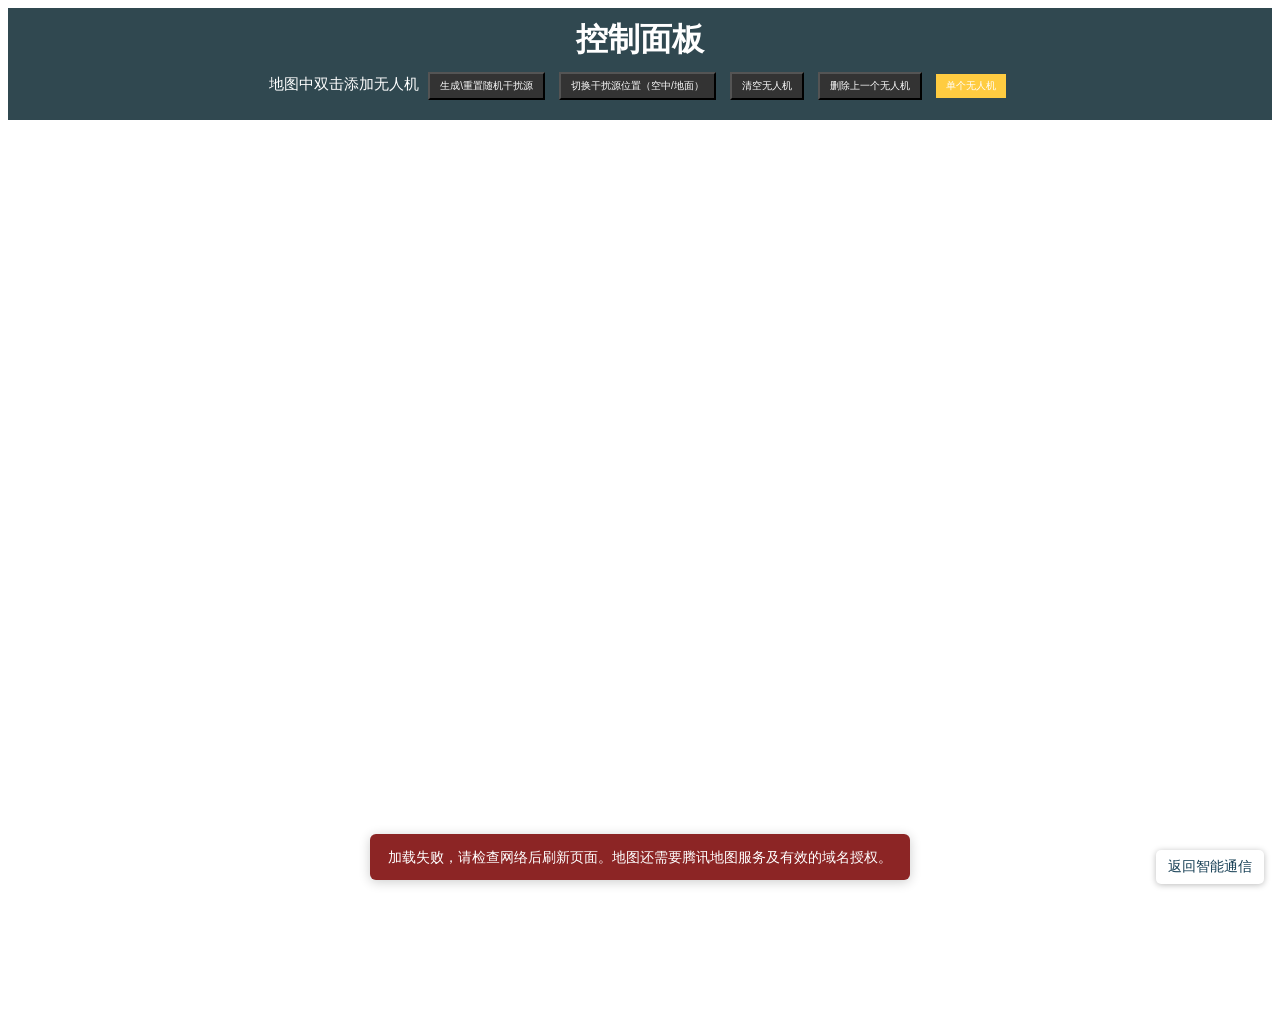
<file: signalvisualization.html>
<!DOCTYPE html>
<html data-map-page="true" lang="zh-CN">
<head>
  <script src="./static/js/site.js"></script>
  <meta charset="UTF-8" />
  <meta name="viewport" content="width=device-width, initial-scale=1.0" />
  <meta http-equiv="X-UA-Compatible" content="ie=edge" />
  <title>Interference Visualize</title>
  <link rel="stylesheet" href="./static/css/site.css">
  <link rel="icon" href="./static/mainpage/xlab.webp" type="image/webp">
</head>
<script charset="utf-8"
        src="https://map.qq.com/api/gljs?libraries=tools&v=1.exp&key=OB4BZ-D4W3U-B7VVO-4PJWW-6TKDJ-WPB77"></script>
<style type="text/css">
  html,
  body {
    height: 100%;
    overflow: hidden; /* 可以尝试在这里添加overflow: hidden; */
  }

  #container {
    width: 100vw;
    height: 100vh;
    overflow: hidden; /* 直接隐藏滚动条 */
  }

  p {
    display: inline-block;
    max-width: 100%; /* 防止p元素超出容器宽度 */
    margin: 0; /* 移除外边距 */
    padding: 0; /* 移除内边距 */
  }
  .control-panel {
    background-color: #304850; /* 灰色背景 */
    text-align: center; /* 居中对齐所有内容 */
    padding: 10px; /* 增加内边距 */
    width: auto; /* 自动宽度，根据内容调整 */
    margin: auto; /* 水平居中显示 */
    max-width: 100%; /* 最大宽度限制 */
  }

  .control-panel h1 {
    margin: 0 0 10px 0; /* 标题下方的外边距 */
  }

  .button-row {
    margin-bottom: 10px; /* 按钮行之间的间距 */
  }

  .button-row button {
    margin: 0 5px; /* 按钮之间的间距 */
    padding: 5px 10px; /* 按钮内边距 */
    font-size: 10px; /* 文字大小 */
    cursor: pointer; /* 鼠标指针样式 */
  }

  .button-style {
    padding: 10px 20px;
    font-size: 16px;
    color: white;
    border: none;
    cursor: pointer;
    outline: none;
  }

  .single-drone { /* 单个无人机的样式 */
    background-color: #FFCC41;
  }

  .combined-drone { /* 组合无人机的样式 */
    background-color: red;
  }


</style>


<div class="control-panel">
  <h1 style="color: #FFFFFF;">控制面板</h1>
    <div class="button-row">
      <p style="font-size:15px;color: #FFFFFF;">地图中双击添加无人机</p>
      <button type="button" id="itfButton" style="color: #FFFFFF; background-color: #333333;">生成\重置随机干扰源</button>
      <button type="button" id="switchButton" style="color: #FFFFFF; background-color: #333333;">切换干扰源位置（空中/地面）</button>
      <button type="button" id="myButton" style="color: #FFFFFF; background-color: #333333;">清空无人机</button>
      <button type="button" id="delButton" style="color: #FFFFFF; background-color: #333333;">删除上一个无人机</button>
      <button type="button" id="droneButton" class="button-style single-drone" >单个无人机</button>

    </div>

</div>



<!--<form id="form1" method="post">-->
<!--    状态：-->
<!--    <input type="radio" value=0 name="state" checked="true"/>光标-->
<!--    <input type="radio" value=1 name="state"/>放置探测器(在地图中对应位置点击右键)-->
<!--</form>-->
<body>
<div id="container"></div>
<script>
if (window.TMap) {

  const default_radius = 0.5;
  const pi = Math.PI;
  var line_width = 1;
  var error = pi / 90; //当使用单个无人机是，误差为pi/90；使用组合式无人机时使用pi/720
  var SVG_NS = 'http://www.w3.org/2000/svg';
  var mapContainer = document.getElementById('container');
  // 自定义SVG图层 - 继承DOMOverlay
  function SvgMarker(options) {
    TMap.DOMOverlay.call(this, options);
  }

  SvgMarker.prototype = new TMap.DOMOverlay();

  // 初始化
  SvgMarker.prototype.onInit = function (options) {
    this.options = options.options;
    this.map = options.map;
  };

  // 销毁时需解绑事件监听
  SvgMarker.prototype.onDestroy = function () {
    if (this.onClick) {
      this.dom.removeEventListener(this.onClick);
    }
  };

  // 创建DOM元素，返回一个DOMElement，使用this.dom可以获取到这个元素
  SvgMarker.prototype.createDOM = function () {
    var svg = document.createElementNS(SVG_NS, 'svg');
    svg.id = 'svgDom';
    svg.setAttribute('width', mapContainer.offsetWidth);
    svg.setAttribute('height', mapContainer.offsetHeight);
    svg.style.cssText = 'position:absolute;top:0px;left:0px;';
    var group = []; // 定义g元素数组
    var polyShape1 = [];
    var polyShape2 = [];
    var polyShape3 = [];
    var polyShape4 = [];
    var circleShape1 = [];
    var line = [];

    mapZoom = this.map.getZoom();
    scaling_factor = Math.pow(2, mapZoom - 12);
    for (var i = 0; i < this.options.length; i++) {
      var createCenter = this.map.projectToContainer(this.options[i].position);
      var endpoint = this.map.projectToContainer(new TMap.LatLng(this.options[i].position.lat, this.options[i].position.lng, 0));//垂线终点
      group[i] = document.createElementNS(SVG_NS, 'g');
      pitch = this.map.getPitch();
      pitch = pitch / 180 * Math.PI;
      rotation = this.map.getRotation();
      rotation = rotation / 180 * Math.PI;
      var radius = default_radius / (scaling_factor);
      if (this.options[i].type == 1) radius = 0;
      theta = this.options[i].theta;
      psi = this.options[i].psi;
      if (this.options[i].type == 0) {
        //单个无人机
        error = pi / 90;

      }
      else if (this.options[i].type == 2) {
        //组合无人机
        error = pi / 540;

      }
      endLat1 = this.options[i].position.lat + radius * Math.cos(theta + error);
      endLat2 = this.options[i].position.lat + radius * Math.cos(theta - error);
      endLng1 = this.options[i].position.lng + (radius / Math.cos(pi * endLat1 / 180)) * Math.sin(theta + error);
      endLng2 = this.options[i].position.lng + (radius / Math.cos(pi * endLat2 / 180)) * Math.sin(theta - error);

      endHeight1 = this.options[i].position.height + radius * 111000 * Math.tan(psi + error);
      endHeight2 = this.options[i].position.height + radius * 111000 * Math.tan(psi - error);
      coordinate1 = new TMap.LatLng(endLat1, endLng1, endHeight1);
      coordinate2 = new TMap.LatLng(endLat1, endLng1, endHeight2);
      coordinate3 = new TMap.LatLng(endLat2, endLng2, endHeight1);
      coordinate4 = new TMap.LatLng(endLat2, endLng2, endHeight2);
      createEdge1 = this.map.projectToContainer(coordinate1);
      createEdge2 = this.map.projectToContainer(coordinate2);
      createEdge3 = this.map.projectToContainer(coordinate3);
      createEdge4 = this.map.projectToContainer(coordinate4);

      if (createCenter.x >= 0 && createCenter.y >= 0) {
        line_width = 1;
        while (createEdge1.x < 0 || createEdge1.y < 0 || createEdge2.x < 0 || createEdge2.y < 0 || createEdge3.x < 0 || createEdge3.y < 0 || createEdge4.x < 0 || createEdge4.y < 0) {
          radius = radius * 3 / 4;
          endLat1 = this.options[i].position.lat + radius * Math.cos(theta + error);
          endLat2 = this.options[i].position.lat + radius * Math.cos(theta - error);
          endLng1 = this.options[i].position.lng + (radius / Math.cos(pi * endLat1 / 180)) * Math.sin(theta + error);
          endLng2 = this.options[i].position.lng + (radius / Math.cos(pi * endLat2 / 180)) * Math.sin(theta - error);
          endHeight1 = this.options[i].position.height + radius * 111000 * Math.tan(psi + error);
          endHeight2 = this.options[i].position.height + radius * 111000 * Math.tan(psi - error);

          coordinate1 = new TMap.LatLng(endLat1, endLng1, endHeight1);
          coordinate2 = new TMap.LatLng(endLat1, endLng1, endHeight2);
          coordinate3 = new TMap.LatLng(endLat2, endLng2, endHeight1);
          coordinate4 = new TMap.LatLng(endLat2, endLng2, endHeight2);
          createEdge1 = this.map.projectToContainer(coordinate1);
          createEdge2 = this.map.projectToContainer(coordinate2);
          createEdge3 = this.map.projectToContainer(coordinate3);
          createEdge4 = this.map.projectToContainer(coordinate4);
        }
      }
      else {
        createEdge1 = createEdge2 = createEdge3 = createEdge4 = createCenter;
        line_width = 0;
      }

      var pointParameter1 =
              String(createCenter.x) + "," + String(createCenter.y) + ' ' +
              String(createEdge1.x) + "," + String(createEdge1.y) + ' ' +
              String(createEdge2.x) + "," + String(createEdge2.y);

      var pointParameter2 =
              String(createCenter.x) + "," + String(createCenter.y) + ' ' +
              String(createEdge2.x) + "," + String(createEdge2.y) + ' ' +
              String(createEdge4.x) + "," + String(createEdge4.y);

      var pointParameter3 =
              String(createCenter.x) + "," + String(createCenter.y) + ' ' +
              String(createEdge4.x) + "," + String(createEdge4.y) + ' ' +
              String(createEdge3.x) + "," + String(createEdge3.y);

      var pointParameter4 =
              String(createCenter.x) + "," + String(createCenter.y) + ' ' +
              String(createEdge3.x) + "," + String(createEdge3.y) + ' ' +
              String(createEdge1.x) + "," + String(createEdge1.y);




      polyShape1[i] = document.createElementNS(SVG_NS, 'polygon');
      polyShape2[i] = document.createElementNS(SVG_NS, 'polygon');
      polyShape3[i] = document.createElementNS(SVG_NS, 'polygon');
      polyShape4[i] = document.createElementNS(SVG_NS, 'polygon');
      //范围线的颜色，单个无人机是yellow，组合式无人机是red
      if (this.options[i].type == 0) {
        //单个无人机
        polyShape1[i].setAttribute('style', 'fill: yellow;stroke:#FFFF00;opacity:0.3;');
        polyShape2[i].setAttribute('style', 'fill: yellow;stroke:#FFFF00;opacity:0.3;');
        polyShape3[i].setAttribute('style', 'fill: yellow;stroke:#FFFF00;opacity:0.3;');
        polyShape4[i].setAttribute('style', 'fill: yellow;stroke:#FFFF00;opacity:0.3;');

      }
      else if (this.options[i].type == 2) {
        //组合无人机
        polyShape1[i].setAttribute('style', 'fill: yellow;stroke:#FFFF00;opacity:0.3;');
        polyShape2[i].setAttribute('style', 'fill: yellow;stroke:#FFFF00;opacity:0.5;');
        polyShape3[i].setAttribute('style', 'fill: yellow;stroke:#FFFF00;opacity:0.3;');
        polyShape4[i].setAttribute('style', 'fill: yellow;stroke:#FFFF00;opacity:0.3;');

      }

      polyShape1[i].setAttribute('points', pointParameter1);
      polyShape2[i].setAttribute('points', pointParameter2);
      polyShape3[i].setAttribute('points', pointParameter3);
      polyShape4[i].setAttribute('points', pointParameter4);
      group[i].appendChild(polyShape1[i]);
      group[i].appendChild(polyShape2[i]);
      group[i].appendChild(polyShape3[i]);
      group[i].appendChild(polyShape4[i]);
      /*原来是圆点，替换为无人机图片
      circleShape1[i]=document.createElementNS(SVG_NS,'circle');
      if(this.options[i].type==1)
      {
          circleShape1[i].setAttribute('style', 'fill: Red;stroke:#FFFFFF;opacity:0.6;');
          line_width=5;
      }
      else circleShape1[i].setAttribute('style', 'fill: Blue;stroke:#FFFFFF;opacity:0.9;');

      circleShape1[i].setAttribute('cx', createCenter.x);
      circleShape1[i].setAttribute('cy', createCenter.y);
      circleShape1[i].setAttribute('r', 2*line_width);
      group[i].appendChild(circleShape1[i]);
      */
      //设置点的样式
      circleShape1[i] = document.createElementNS(SVG_NS, 'image');
      if (this.options[i].type == 0) {
        circleShape1[i].setAttributeNS(null, 'href', './static/communicationpage/Single_drone.png'); // 设置无人机图片源
        circleShape1[i].setAttribute('width', 40); // 图片宽度设置为20
        circleShape1[i].setAttribute('height', 40); // 图片高度设置为30
      }
      else if (this.options[i].type == 1) {
        circleShape1[i].setAttributeNS(null, 'href', './static/communicationpage/signal.png'); // 设置信号图片源
        circleShape1[i].setAttribute('width', 40); // 图片宽度设置为20
        circleShape1[i].setAttribute('height', 40); // 图片高度设置为30
      }
      else if (this.options[i].type == 2) {
        circleShape1[i].setAttributeNS(null, 'href', './static/communicationpage/Combined_drone.png'); // 设置组合无人机图片源
        circleShape1[i].setAttribute('width', 80); // 图片宽度设置为20
        circleShape1[i].setAttribute('height',80); // 图片高度设置为30
      }
      var imageWidth = circleShape1[i].getBBox().width;
      var imageHeight = circleShape1[i].getBBox().height;
      circleShape1[i].setAttribute('x', createCenter.x - (imageWidth/2)); // 调整图片的x坐标，使其居中
      circleShape1[i].setAttribute('y', createCenter.y - (imageHeight/2)); // 调整图片的y坐标，使其居中

      group[i].appendChild(circleShape1[i]);

      //添加虚线，显示高度
      line[i] = document.createElementNS(SVG_NS, 'line');

      // 设置线的起点和终点坐标

      line[i].setAttribute('x1', createCenter.x);  // 起点x坐标
      line[i].setAttribute('y1', createCenter.y);  // 起点y坐标
      line[i].setAttribute('x2', endpoint.x); // 终点x坐标
      line[i].setAttribute('y2', endpoint.y);  // 终点y坐标

      // 设置线的样式
      line[i].setAttribute('stroke', 'yellow');       // 线的颜色
      line[i].setAttribute('stroke-width', '2');     // 线的宽度
      line[i].setAttribute('stroke-dasharray', '5,5'); // 虚线的样式，数字代表画线和空白的长度
      group[i].appendChild(line[i]);

      svg.appendChild(group[i]);
      this.onMouseEnter = function (e) {
        // this.emit('mouseenter', e.target.firstChild);
      }.bind(this);
      this.onMouseLeave = function (e) {
        // this.emit('mouseleave', e.target.firstChild);
      }.bind(this);
      // group[i].addEventListener('mouseenter', this.onMouseEnter);
      // group[i].addEventListener('mouseleave', this.onMouseLeave);
    }
    return svg;
  };
  // 更新DOM元素，在地图移动/缩放后执行
  SvgMarker.prototype.updateDOM = function () {
    if (!this.map) {
      return;
    }
    mapZoom = this.map.getZoom();
    pitch = this.map.getPitch();
    pitch = pitch / 180 * Math.PI;
    scaling_factor = Math.pow(2, mapZoom - 12);


    // 经纬度坐标转容器像素坐标
    for (var j = 0; j < this.options.length; j++) {
      var updateCenter = this.map.projectToContainer(this.options[j].position);
      var updateendpoint = this.map.projectToContainer(new TMap.LatLng(this.options[j].position.lat, this.options[j].position.lng, 0));//垂线终点
      theta = this.options[j].theta;
      psi = this.options[j].psi;
      var radius = default_radius / (scaling_factor);
      if (this.options[j].type == 1) radius = 0;
      if (this.options[j].type == 0) {
        //单个无人机
        error = pi / 90;
      }
      else if (this.options[j].type == 2) {
        //组合无人机
        error = pi / 540;
      }
      endLat1 = this.options[j].position.lat + radius * Math.cos(theta + error);
      endLat2 = this.options[j].position.lat + radius * Math.cos(theta - error);
      endLng1 = this.options[j].position.lng + (radius / Math.cos(pi * endLat1 / 180)) * Math.sin(theta + error);
      endLng2 = this.options[j].position.lng + (radius / Math.cos(pi * endLat2 / 180)) * Math.sin(theta - error);
      endHeight1 = this.options[j].position.height + radius * 111000 * Math.tan(psi + error);
      endHeight2 = this.options[j].position.height + radius * 111000 * Math.tan(psi - error);
      coordinate1 = new TMap.LatLng(endLat1, endLng1, endHeight1);
      coordinate2 = new TMap.LatLng(endLat1, endLng1, endHeight2);
      coordinate3 = new TMap.LatLng(endLat2, endLng2, endHeight1);
      coordinate4 = new TMap.LatLng(endLat2, endLng2, endHeight2);
      updateEdge1 = this.map.projectToContainer(coordinate1);
      updateEdge2 = this.map.projectToContainer(coordinate2);
      updateEdge3 = this.map.projectToContainer(coordinate3);
      updateEdge4 = this.map.projectToContainer(coordinate4);

      if (updateCenter.x >= 0 && updateCenter.y >= 0) {
        line_width = 1;
        while (updateEdge1.x < 0 || updateEdge1.y < 0 || updateEdge2.x < 0 || updateEdge2.y < 0 || updateEdge3.x < 0 || updateEdge3.y < 0 || updateEdge4.x < 0 || updateEdge4.y < 0) {
          radius = radius * 3 / 4;
          endLat1 = this.options[j].position.lat + radius * Math.cos(theta + error);
          endLat2 = this.options[j].position.lat + radius * Math.cos(theta - error);
          endLng1 = this.options[j].position.lng + (radius / Math.cos(pi * endLat1 / 180)) * Math.sin(theta + error);
          endLng2 = this.options[j].position.lng + (radius / Math.cos(pi * endLat2 / 180)) * Math.sin(theta - error);
          endHeight1 = this.options[j].position.height + radius * 111000 * Math.tan(psi + error);
          endHeight2 = this.options[j].position.height + radius * 111000 * Math.tan(psi - error);
          coordinate1 = new TMap.LatLng(endLat1, endLng1, endHeight1);
          coordinate2 = new TMap.LatLng(endLat1, endLng1, endHeight2);
          coordinate3 = new TMap.LatLng(endLat2, endLng2, endHeight1);
          coordinate4 = new TMap.LatLng(endLat2, endLng2, endHeight2);
          updateEdge1 = this.map.projectToContainer(coordinate1);
          updateEdge2 = this.map.projectToContainer(coordinate2);
          updateEdge3 = this.map.projectToContainer(coordinate3);
          updateEdge4 = this.map.projectToContainer(coordinate4);
        }
      }
      else {
        updateEdge1 = updateEdge2 = updateEdge3 = updateEdge4 = updateCenter;
        line_width = 0;
      }

      var pointParameter1 =
              String(updateCenter.x) + "," + String(updateCenter.y) + ' ' +
              String(updateEdge1.x) + "," + String(updateEdge1.y) + ' ' +
              String(updateEdge2.x) + "," + String(updateEdge2.y);

      var pointParameter2 =
              String(updateCenter.x) + "," + String(updateCenter.y) + ' ' +
              String(updateEdge2.x) + "," + String(updateEdge2.y) + ' ' +
              String(updateEdge4.x) + "," + String(updateEdge4.y);

      var pointParameter3 =
              String(updateCenter.x) + "," + String(updateCenter.y) + ' ' +
              String(updateEdge4.x) + "," + String(updateEdge4.y) + ' ' +
              String(updateEdge3.x) + "," + String(updateEdge3.y);

      var pointParameter4 =
              String(updateCenter.x) + "," + String(updateCenter.y) + ' ' +
              String(updateEdge3.x) + "," + String(updateEdge3.y) + ' ' +
              String(updateEdge1.x) + "," + String(updateEdge1.y);

      if (this.options[j].type == 1) line_width = 5;

      this.dom.children[j]
              .getElementsByTagName('polygon')[0]
              .setAttribute('points', pointParameter1);


      this.dom.children[j]
              .getElementsByTagName('polygon')[1]
              .setAttribute('points', pointParameter2);

      this.dom.children[j]
              .getElementsByTagName('polygon')[2]
              .setAttribute('points', pointParameter3);

      this.dom.children[j]
              .getElementsByTagName('polygon')[3]
              .setAttribute('points', pointParameter4);




      var imageWidth = this.dom.children[j].getElementsByTagName('image')[0].getBBox().width;
      var imageHeight = this.dom.children[j].getElementsByTagName('image')[0].getBBox().height;

      this.dom.children[j]
              .getElementsByTagName('image')[0]
              .setAttribute('x', updateCenter.x - (imageWidth/2));
      this.dom.children[j]
              .getElementsByTagName('image')[0]
              .setAttribute('y', updateCenter.y - (imageHeight/2));

      this.dom.children[j]
              .getElementsByTagName('line')[0]
              .setAttribute('x1', updateCenter.x);
      this.dom.children[j]
              .getElementsByTagName('line')[0]
              .setAttribute('y1', updateCenter.y);
      this.dom.children[j]
              .getElementsByTagName('line')[0]
              .setAttribute('x2', updateendpoint.x);
      this.dom.children[j]
              .getElementsByTagName('line')[0]
              .setAttribute('y2', updateendpoint.y);
    }
  };

  SvgMarker.remove = function () {
    while (this.hasChildNodes()) {
      this.removeChild(this.lastChild);
    }
  }
  window.SvgMarker = SvgMarker;

}
</script>

<script type="text/javascript">
  function initMap() {
    // 初始化地图
    var map = new TMap.Map('container', {
      zoom: 12, // 设置地图缩放级别
      center: new TMap.LatLng(31.02904283, 121.42900285), // 设置地图中心点坐标
      mapStyleId: "style1",//个性化样式
      baseMap: {
        type: "vector",
        features: ["base", "building3d", "point"], // 隐藏矢量文字
      },
      doubleClickZoom: false
    });
    // 初始化自定义marker类
    option_list = [];
    data_list = [];
    var flag = 0;
    var h = 2000;
    var r_x = 31.02904283;
    var r_y = 121.42900285;
    var drone_type = 0;//0为单个无人机，2为组合无人机
    var source_item = {};
    {
      rd_x = r_x
      rd_y = r_y
      rd_height = h;

      rd_theta = 0;
      rd_psi = 0;

      source_item = {
        position: new TMap.LatLng(rd_x, rd_y, rd_height),
        theta: rd_theta,
        psi: rd_psi,
        type: 1
      };
      option_list.push(source_item)
    }

    var marker = new SvgMarker({
      map,
      options: data_list
    });
    var source = new SvgMarker({
      map,
      options: option_list
    });

    // 监听地图容器变化，动态修改svg图层大小，防止更新时元素移出svg图区
    map.on('resize', function () {
      document.getElementById('svgDom').setAttribute('width', mapContainer.offsetWidth);
      document.getElementById('svgDom').setAttribute('height', mapContainer.offsetHeight);
    })

    map.on('dblclick', function (e) {
      //tmpPos = e.latLng;
      tmpPos = new TMap.LatLng(e.latLng.lat, e.latLng.lng, 3000 + 1000 * Math.random());
      var x = 111000 * ((source_item.position.lng - tmpPos.lng) * Math.cos(tmpPos.lat / 180 * pi));
      var y = 111000 * (source_item.position.lat - tmpPos.lat);

      r = Math.sqrt(x ** 2 + y ** 2);
      tmpTheta = 0;
      tmpPsi = 0;
      if (y == 0) tmpTheta = 0;
      else {
        tmpTheta = Math.atan(x / y);
        if (y < 0) tmpTheta = tmpTheta + pi;
        else if (x <= 0 && y > 0) tmpTheta = tmpTheta + 2 * pi;
      }
      tmpPsi = Math.atan((source_item.position.height - tmpPos.height) / r);

      tmpItem = {
        position: tmpPos,
        theta: tmpTheta,
        psi: tmpPsi,
        type: drone_type
      };

      data_list.push(tmpItem)
      marker.destroy();
      marker = new SvgMarker({
        map,
        options: data_list
      });

    })
    var myButton = document.getElementById("myButton");
    var delButton = document.getElementById("delButton");
    var srcButton = document.getElementById("itfButton");
    var swButton = document.getElementById("switchButton");
    var droneButton = document.getElementById("droneButton");

    swButton.onclick = function () {
      if (h == 2000) {
        h = 10;
      }
      else h = 2000;

      option_list = []
      source.destroy();
      source_item = {};

      {
        rd_x = r_x;
        rd_y = r_y;
        rd_height = h;

        rd_theta = 0;
        rd_psi = 0;

        source_item = {
          position: new TMap.LatLng(rd_x, rd_y, rd_height),
          theta: rd_theta,
          psi: rd_psi,
          type: 1
        };
        option_list.push(source_item)
      }

      source = new SvgMarker({
        map,
        options: option_list
      });

      for (var i = 0; i < data_list.length; i++) {
        tmpPos = data_list[i].position;
        var x = 111000 * ((source_item.position.lng - tmpPos.lng) * Math.cos(tmpPos.lat / 180 * pi));
        var y = 111000 * (source_item.position.lat - tmpPos.lat);

        r = Math.sqrt(x ** 2 + y ** 2);
        tmpTheta = 0;
        tmpPsi = 0;
        if (y == 0) tmpTheta = 0;
        else {
          tmpTheta = Math.atan(x / y);
          if (y < 0) tmpTheta = tmpTheta + pi;
          else if (x <= 0 && y > 0) tmpTheta = tmpTheta + 2 * pi;
        }
        tmpPsi = Math.atan((source_item.position.height - tmpPos.height) / r);

        data_list[i] = {
          position: tmpPos,
          theta: tmpTheta,
          psi: tmpPsi,
          type: data_list[i].type
        };
      }

      marker.destroy();
      marker = new SvgMarker({
        map,
        options: data_list
      });



    }

    srcButton.onclick = function () {
      option_list = []
      source.destroy();
      source_item = {};
      r_x = 31.02904283 + (Math.random() - 0.5) / 20;
      r_y = 121.42900285 + (Math.random() - 0.5) / 20;
      {
        rd_x = r_x
        rd_y = r_y
        rd_height = h;

        rd_theta = 0;
        rd_psi = 0;

        source_item = {
          position: new TMap.LatLng(rd_x, rd_y, rd_height),
          theta: rd_theta,
          psi: rd_psi,
          type: 1
        };
        option_list.push(source_item)
      }

      source = new SvgMarker({
        map,
        options: option_list
      });

      for (var i = 0; i < data_list.length; i++) {
        tmpPos = data_list[i].position;
        var x = 111000 * ((source_item.position.lng - tmpPos.lng) * Math.cos(tmpPos.lat / 180 * pi));
        var y = 111000 * (source_item.position.lat - tmpPos.lat);

        r = Math.sqrt(x ** 2 + y ** 2);
        tmpTheta = 0;
        tmpPsi = 0;
        if (y == 0) tmpTheta = 0;
        else {
          tmpTheta = Math.atan(x / y);
          if (y < 0) tmpTheta = tmpTheta + pi;
          else if (x <= 0 && y > 0) tmpTheta = tmpTheta + 2 * pi;
        }
        tmpPsi = Math.atan((source_item.position.height - tmpPos.height) / r);

        data_list[i] = {
          position: tmpPos,
          theta: tmpTheta,
          psi: tmpPsi,
          type: data_list[i].type
        };
      }

      marker.destroy();
      marker = new SvgMarker({
        map,
        options: data_list
      });

    }

    myButton.onclick = function () {
      data_list = [];
      marker.destroy();
      marker = new SvgMarker({
        map,
        options: data_list
      });
    }
    delButton.onclick = function () {
      data_list.pop();
      marker.destroy();
      marker = new SvgMarker({
        map,
        options: data_list
      });
    }

    droneButton.onclick = function () {

      var button = document.getElementById('droneButton');
      if (button.classList.contains('single-drone')) {
        button.classList.remove('single-drone');
        button.classList.add('combined-drone');
        button.textContent = '组合无人机';
        drone_type = 2;
      } else {
        button.classList.remove('combined-drone');
        button.classList.add('single-drone');
        button.textContent = '单个无人机';
        drone_type = 0;
      }


    }


  }

  document.addEventListener("DOMContentLoaded", () => {
    if (!window.TMap) return;
    try { initMap(); } catch (error) { XLab.reportError(error); }
  });
</script>

<a class="site-home-link" href="./communication.html">返回智能通信</a>
</body>
</html>
</file>
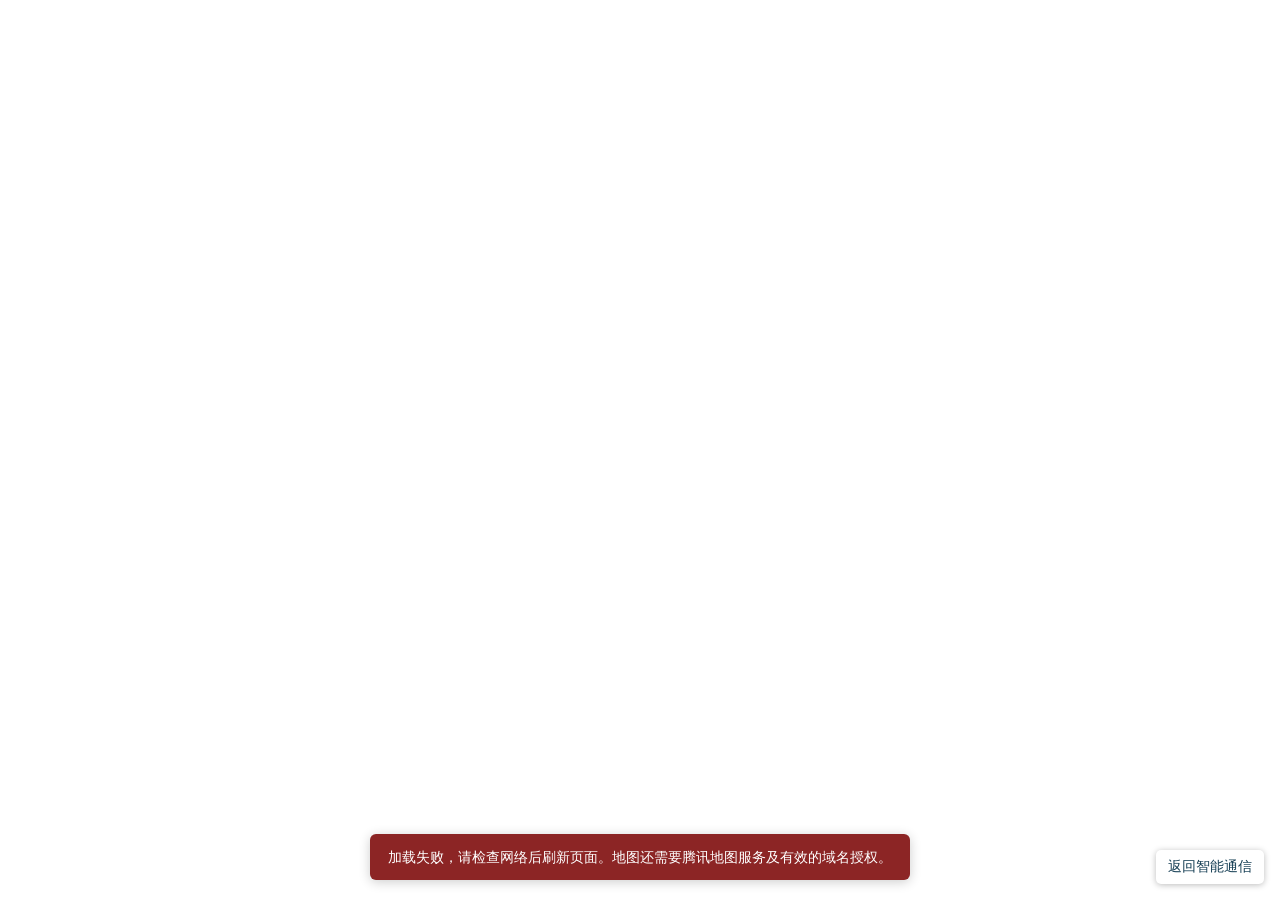
<file: sjtuheatmap.html>
<!DOCTYPE html>
<html data-map-page="true" lang="zh-CN">

<head>
  <script src="./static/js/site.js"></script>
    <meta charset="UTF-8">
    <meta name="viewport" content="width=device-width, initial-scale=1.0">
    <meta http-equiv="X-UA-Compatible" content="ie=edge">
    <title>SJTU 信号热力图 | XLAB</title>


  <link rel="stylesheet" href="./static/css/site.css">
  <link rel="icon" href="./static/mainpage/xlab.webp" type="image/webp">
</head>
<script charset="utf-8"
    src="https://map.qq.com/api/gljs?v=1.exp&key=OB4BZ-D4W3U-B7VVO-4PJWW-6TKDJ-WPB77&libraries=visualization"></script>
<style type="text/css">
    html,
    body {
        height: 100%;
        margin: 0px;
        padding: 0px;
    }

    #container {
        width: 100%;
        height: 100%;
    }

</style>

<body>

    <div id="container"></div>

    <script>
        async function initMap() {
          try {
            XLab.showStatus("正在加载信号数据…");
            const rows = await XLab.loadJSON("./data/sigs.json");
            const heatpoint = rows.map(row => ({
              lng: Number(row.Lng), lat: Number(row.Lat), count: Number(row.Amp) + 100
            }));
            var center = new TMap.LatLng(31.02904283, 121.42900285);

            //初始化地图
            var map = new TMap.Map("container", {
                zoom: 15.7,//设置地图缩放级别
                center: center,//设置地图中心点坐标
                mapStyleId: "style0" ,//个性化样式
                baseMap: {
            		type: "vector",
            		features: ["base", "building3d","point"], // 隐藏矢量文字
          		},
            });
            //初始化热力图并添加至map图层
            var heat = new TMap.visualization.Heat({
                max: 60, // 热力最强阈值
                min: 0, // 热力最弱阈值        //47行加了100，所以这里实际频谱阈值是-100到-40，这里不要(把max=-20，min=-80，47行不加80），显示会出问题，我也不清楚为啥，可以自己在数据库里设置两个数试试
                height: 10, // 峰值高度
                gradientColor: { // 渐变颜色
                    0.5: "#673198",
                    0.8: "#e53390",
                    0.9: "#ffc95a",
                },
                radius: 30 // 最大辐射半径

            }).addTo(map);
          
            heat.setData(heatpoint);
            XLab.clearStatus();
          } catch (error) {
            XLab.reportError(error);
          }
        }
        document.addEventListener("DOMContentLoaded", initMap);
    </script>
    <a class="site-home-link" href="./communication.html">返回智能通信</a>
</body>

</html>
</file>
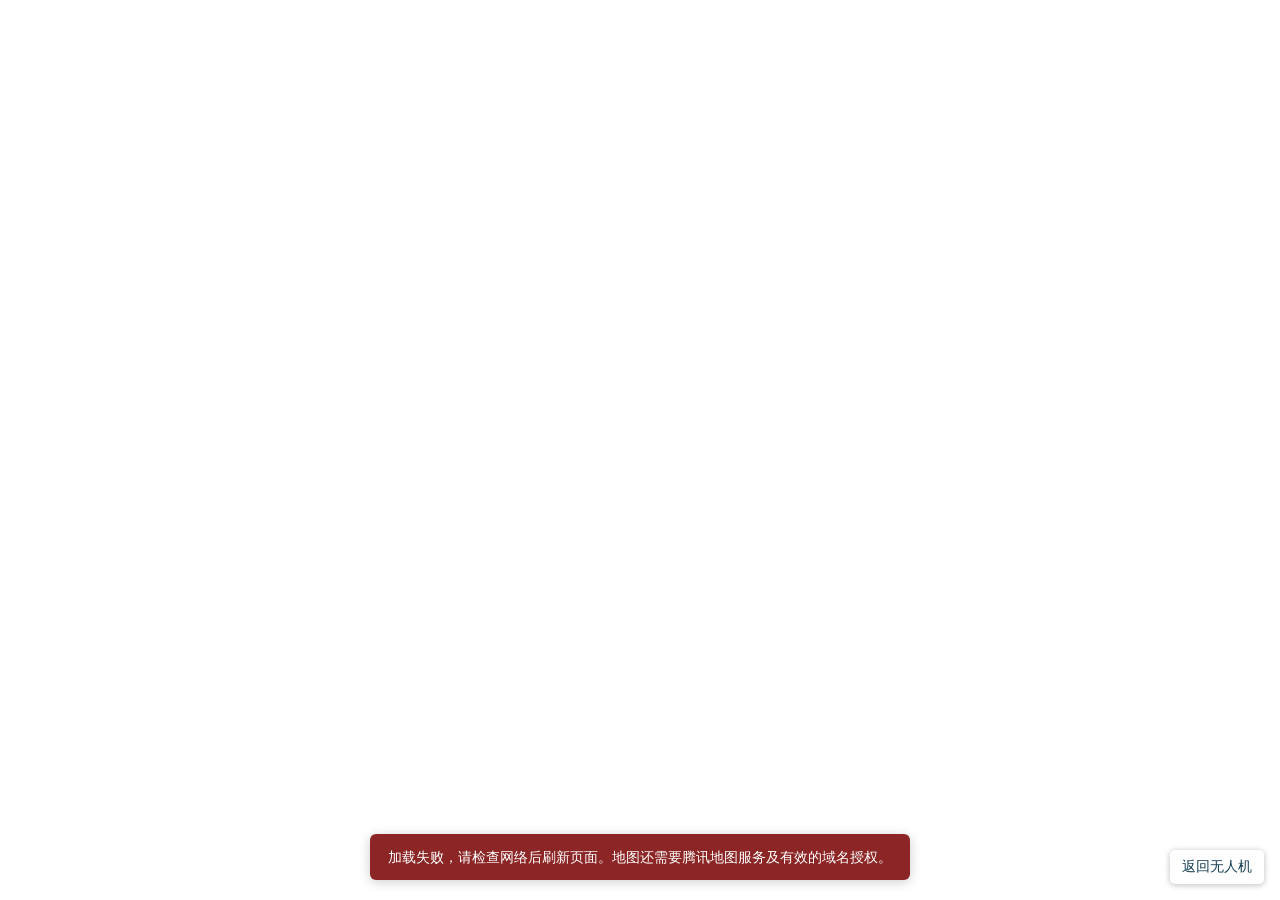
<file: uavtrajectory.html>
<!DOCTYPE html>
<html data-map-page="true" lang="zh-CN">

<head>
  <script src="./static/js/site.js"></script>
    <meta charset="UTF-8">
    <meta name="viewport" content="width=device-width, initial-scale=1.0">
    <meta http-equiv="X-UA-Compatible" content="ie=edge">
    <title>无人机轨迹可视化 | XLAB</title>


  <link rel="stylesheet" href="./static/css/site.css">
  <link rel="icon" href="./static/mainpage/xlab.webp" type="image/webp">
</head>
<script charset="utf-8"
    src="https://map.qq.com/api/gljs?v=1.exp&key=OB4BZ-D4W3U-B7VVO-4PJWW-6TKDJ-WPB77&libraries=visualization"></script>
<style type="text/css">
    html,
    body {
        height: 100%;
        margin: 0px;
        padding: 0px;
    }

    #container {
        width: 100%;
        height: 100%;
    }

</style>

<body>

    <div id="container"></div>

    <script>
        async function initMap() {
          try {
            XLab.showStatus("正在加载信号数据…");
            const rows = await XLab.loadJSON("./data/sigs.json");
            const heatpoint = rows.map(row => ({
              lng: Number(row.Lng), lat: Number(row.Lat), count: Number(row.Amp) + 100
            }));
            var center = new TMap.LatLng(31.02904283, 121.42900285);

            //初始化地图
            var map = new TMap.Map("container", {
                zoom: 15.7,//设置地图缩放级别
                center: center,//设置地图中心点坐标
                mapStyleId: "style0" ,//个性化样式
                baseMap: {
            		type: "vector",
            		features: ["base", "building3d","point"], // 隐藏矢量文字
          		},
            });
            //初始化热力图并添加至map图层
            var heat = new TMap.visualization.Heat({
                max: 60, // 热力最强阈值
                min: 0, // 热力最弱阈值        //47行加了100，所以这里实际频谱阈值是-100到-40，这里不要(把max=-20，min=-80，47行不加80），显示会出问题，我也不清楚为啥，可以自己在数据库里设置两个数试试
                height: 10, // 峰值高度
                gradientColor: { // 渐变颜色
                    0.5: "#673198",
                    0.8: "#e53390",
                    0.9: "#ffc95a",
                },
                radius: 30 // 最大辐射半径

            }).addTo(map);
          
            heat.setData(heatpoint);
            XLab.clearStatus();
          } catch (error) {
            XLab.reportError(error);
          }
        }
        document.addEventListener("DOMContentLoaded", initMap);
    </script>
    <a class="site-home-link" href="./drone.html">返回无人机</a>
</body>

</html>
</file>
<file: static/mdui/mdui@2_mdui.css>
:root{--mdui-breakpoint-xs:0px;--mdui-breakpoint-sm:600px;--mdui-breakpoint-md:840px;--mdui-breakpoint-lg:1080px;--mdui-breakpoint-xl:1440px;--mdui-breakpoint-xxl:1920px}:root{--mdui-color-primary-light:103,80,164;--mdui-color-primary-container-light:234,221,255;--mdui-color-on-primary-light:255,255,255;--mdui-color-on-primary-container-light:33,0,94;--mdui-color-inverse-primary-light:208,188,255;--mdui-color-secondary-light:98,91,113;--mdui-color-secondary-container-light:232,222,248;--mdui-color-on-secondary-light:255,255,255;--mdui-color-on-secondary-container-light:30,25,43;--mdui-color-tertiary-light:125,82,96;--mdui-color-tertiary-container-light:255,216,228;--mdui-color-on-tertiary-light:255,255,255;--mdui-color-on-tertiary-container-light:55,11,30;--mdui-color-surface-light:254,247,255;--mdui-color-surface-dim-light:222,216,225;--mdui-color-surface-bright-light:254,247,255;--mdui-color-surface-container-lowest-light:255,255,255;--mdui-color-surface-container-low-light:247,242,250;--mdui-color-surface-container-light:243,237,247;--mdui-color-surface-container-high-light:236,230,240;--mdui-color-surface-container-highest-light:230,224,233;--mdui-color-surface-variant-light:231,224,236;--mdui-color-on-surface-light:28,27,31;--mdui-color-on-surface-variant-light:73,69,78;--mdui-color-inverse-surface-light:49,48,51;--mdui-color-inverse-on-surface-light:244,239,244;--mdui-color-background-light:254,247,255;--mdui-color-on-background-light:28,27,31;--mdui-color-error-light:179,38,30;--mdui-color-error-container-light:249,222,220;--mdui-color-on-error-light:255,255,255;--mdui-color-on-error-container-light:65,14,11;--mdui-color-outline-light:121,116,126;--mdui-color-outline-variant-light:196,199,197;--mdui-color-shadow-light:0,0,0;--mdui-color-surface-tint-color-light:103,80,164;--mdui-color-scrim-light:0,0,0;--mdui-color-primary-dark:208,188,255;--mdui-color-primary-container-dark:79,55,139;--mdui-color-on-primary-dark:55,30,115;--mdui-color-on-primary-container-dark:234,221,255;--mdui-color-inverse-primary-dark:103,80,164;--mdui-color-secondary-dark:204,194,220;--mdui-color-secondary-container-dark:74,68,88;--mdui-color-on-secondary-dark:51,45,65;--mdui-color-on-secondary-container-dark:232,222,248;--mdui-color-tertiary-dark:239,184,200;--mdui-color-tertiary-container-dark:99,59,72;--mdui-color-on-tertiary-dark:73,37,50;--mdui-color-on-tertiary-container-dark:255,216,228;--mdui-color-surface-dark:20,18,24;--mdui-color-surface-dim-dark:20,18,24;--mdui-color-surface-bright-dark:59,56,62;--mdui-color-surface-container-lowest-dark:15,13,19;--mdui-color-surface-container-low-dark:29,27,32;--mdui-color-surface-container-dark:33,31,38;--mdui-color-surface-container-high-dark:43,41,48;--mdui-color-surface-container-highest-dark:54,52,59;--mdui-color-surface-variant-dark:73,69,79;--mdui-color-on-surface-dark:230,225,229;--mdui-color-on-surface-variant-dark:202,196,208;--mdui-color-inverse-surface-dark:230,225,229;--mdui-color-inverse-on-surface-dark:49,48,51;--mdui-color-background-dark:20,18,24;--mdui-color-on-background-dark:230,225,229;--mdui-color-error-dark:242,184,181;--mdui-color-error-container-dark:140,29,24;--mdui-color-on-error-dark:96,20,16;--mdui-color-on-error-container-dark:249,222,220;--mdui-color-outline-dark:147,143,153;--mdui-color-outline-variant-dark:68,71,70;--mdui-color-shadow-dark:0,0,0;--mdui-color-surface-tint-color-dark:208,188,255;--mdui-color-scrim-dark:0,0,0;font-size:16px}.mdui-theme-light,:root{color-scheme:light;--mdui-color-primary:var(--mdui-color-primary-light);--mdui-color-primary-container:var(--mdui-color-primary-container-light);--mdui-color-on-primary:var(--mdui-color-on-primary-light);--mdui-color-on-primary-container:var(--mdui-color-on-primary-container-light);--mdui-color-inverse-primary:var(--mdui-color-inverse-primary-light);--mdui-color-secondary:var(--mdui-color-secondary-light);--mdui-color-secondary-container:var(--mdui-color-secondary-container-light);--mdui-color-on-secondary:var(--mdui-color-on-secondary-light);--mdui-color-on-secondary-container:var(--mdui-color-on-secondary-container-light);--mdui-color-tertiary:var(--mdui-color-tertiary-light);--mdui-color-tertiary-container:var(--mdui-color-tertiary-container-light);--mdui-color-on-tertiary:var(--mdui-color-on-tertiary-light);--mdui-color-on-tertiary-container:var(--mdui-color-on-tertiary-container-light);--mdui-color-surface:var(--mdui-color-surface-light);--mdui-color-surface-dim:var(--mdui-color-surface-dim-light);--mdui-color-surface-bright:var(--mdui-color-surface-bright-light);--mdui-color-surface-container-lowest:var(--mdui-color-surface-container-lowest-light);--mdui-color-surface-container-low:var(--mdui-color-surface-container-low-light);--mdui-color-surface-container:var(--mdui-color-surface-container-light);--mdui-color-surface-container-high:var(--mdui-color-surface-container-high-light);--mdui-color-surface-container-highest:var(--mdui-color-surface-container-highest-light);--mdui-color-surface-variant:var(--mdui-color-surface-variant-light);--mdui-color-on-surface:var(--mdui-color-on-surface-light);--mdui-color-on-surface-variant:var(--mdui-color-on-surface-variant-light);--mdui-color-inverse-surface:var(--mdui-color-inverse-surface-light);--mdui-color-inverse-on-surface:var(--mdui-color-inverse-on-surface-light);--mdui-color-background:var(--mdui-color-background-light);--mdui-color-on-background:var(--mdui-color-on-background-light);--mdui-color-error:var(--mdui-color-error-light);--mdui-color-error-container:var(--mdui-color-error-container-light);--mdui-color-on-error:var(--mdui-color-on-error-light);--mdui-color-on-error-container:var(--mdui-color-on-error-container-light);--mdui-color-outline:var(--mdui-color-outline-light);--mdui-color-outline-variant:var(--mdui-color-outline-variant-light);--mdui-color-shadow:var(--mdui-color-shadow-light);--mdui-color-surface-tint-color:var(--mdui-color-surface-tint-color-light);--mdui-color-scrim:var(--mdui-color-scrim-light);color:rgb(var(--mdui-color-on-background));background-color:rgb(var(--mdui-color-background))}.mdui-theme-dark{color-scheme:dark;--mdui-color-primary:var(--mdui-color-primary-dark);--mdui-color-primary-container:var(--mdui-color-primary-container-dark);--mdui-color-on-primary:var(--mdui-color-on-primary-dark);--mdui-color-on-primary-container:var(--mdui-color-on-primary-container-dark);--mdui-color-inverse-primary:var(--mdui-color-inverse-primary-dark);--mdui-color-secondary:var(--mdui-color-secondary-dark);--mdui-color-secondary-container:var(--mdui-color-secondary-container-dark);--mdui-color-on-secondary:var(--mdui-color-on-secondary-dark);--mdui-color-on-secondary-container:var(--mdui-color-on-secondary-container-dark);--mdui-color-tertiary:var(--mdui-color-tertiary-dark);--mdui-color-tertiary-container:var(--mdui-color-tertiary-container-dark);--mdui-color-on-tertiary:var(--mdui-color-on-tertiary-dark);--mdui-color-on-tertiary-container:var(--mdui-color-on-tertiary-container-dark);--mdui-color-surface:var(--mdui-color-surface-dark);--mdui-color-surface-dim:var(--mdui-color-surface-dim-dark);--mdui-color-surface-bright:var(--mdui-color-surface-bright-dark);--mdui-color-surface-container-lowest:var(--mdui-color-surface-container-lowest-dark);--mdui-color-surface-container-low:var(--mdui-color-surface-container-low-dark);--mdui-color-surface-container:var(--mdui-color-surface-container-dark);--mdui-color-surface-container-high:var(--mdui-color-surface-container-high-dark);--mdui-color-surface-container-highest:var(--mdui-color-surface-container-highest-dark);--mdui-color-surface-variant:var(--mdui-color-surface-variant-dark);--mdui-color-on-surface:var(--mdui-color-on-surface-dark);--mdui-color-on-surface-variant:var(--mdui-color-on-surface-variant-dark);--mdui-color-inverse-surface:var(--mdui-color-inverse-surface-dark);--mdui-color-inverse-on-surface:var(--mdui-color-inverse-on-surface-dark);--mdui-color-background:var(--mdui-color-background-dark);--mdui-color-on-background:var(--mdui-color-on-background-dark);--mdui-color-error:var(--mdui-color-error-dark);--mdui-color-error-container:var(--mdui-color-error-container-dark);--mdui-color-on-error:var(--mdui-color-on-error-dark);--mdui-color-on-error-container:var(--mdui-color-on-error-container-dark);--mdui-color-outline:var(--mdui-color-outline-dark);--mdui-color-outline-variant:var(--mdui-color-outline-variant-dark);--mdui-color-shadow:var(--mdui-color-shadow-dark);--mdui-color-surface-tint-color:var(--mdui-color-surface-tint-color-dark);--mdui-color-scrim:var(--mdui-color-scrim-dark);color:rgb(var(--mdui-color-on-background));background-color:rgb(var(--mdui-color-background))}@media (prefers-color-scheme:dark){.mdui-theme-auto{color-scheme:dark;--mdui-color-primary:var(--mdui-color-primary-dark);--mdui-color-primary-container:var(--mdui-color-primary-container-dark);--mdui-color-on-primary:var(--mdui-color-on-primary-dark);--mdui-color-on-primary-container:var(--mdui-color-on-primary-container-dark);--mdui-color-inverse-primary:var(--mdui-color-inverse-primary-dark);--mdui-color-secondary:var(--mdui-color-secondary-dark);--mdui-color-secondary-container:var(--mdui-color-secondary-container-dark);--mdui-color-on-secondary:var(--mdui-color-on-secondary-dark);--mdui-color-on-secondary-container:var(--mdui-color-on-secondary-container-dark);--mdui-color-tertiary:var(--mdui-color-tertiary-dark);--mdui-color-tertiary-container:var(--mdui-color-tertiary-container-dark);--mdui-color-on-tertiary:var(--mdui-color-on-tertiary-dark);--mdui-color-on-tertiary-container:var(--mdui-color-on-tertiary-container-dark);--mdui-color-surface:var(--mdui-color-surface-dark);--mdui-color-surface-dim:var(--mdui-color-surface-dim-dark);--mdui-color-surface-bright:var(--mdui-color-surface-bright-dark);--mdui-color-surface-container-lowest:var(--mdui-color-surface-container-lowest-dark);--mdui-color-surface-container-low:var(--mdui-color-surface-container-low-dark);--mdui-color-surface-container:var(--mdui-color-surface-container-dark);--mdui-color-surface-container-high:var(--mdui-color-surface-container-high-dark);--mdui-color-surface-container-highest:var(--mdui-color-surface-container-highest-dark);--mdui-color-surface-variant:var(--mdui-color-surface-variant-dark);--mdui-color-on-surface:var(--mdui-color-on-surface-dark);--mdui-color-on-surface-variant:var(--mdui-color-on-surface-variant-dark);--mdui-color-inverse-surface:var(--mdui-color-inverse-surface-dark);--mdui-color-inverse-on-surface:var(--mdui-color-inverse-on-surface-dark);--mdui-color-background:var(--mdui-color-background-dark);--mdui-color-on-background:var(--mdui-color-on-background-dark);--mdui-color-error:var(--mdui-color-error-dark);--mdui-color-error-container:var(--mdui-color-error-container-dark);--mdui-color-on-error:var(--mdui-color-on-error-dark);--mdui-color-on-error-container:var(--mdui-color-on-error-container-dark);--mdui-color-outline:var(--mdui-color-outline-dark);--mdui-color-outline-variant:var(--mdui-color-outline-variant-dark);--mdui-color-shadow:var(--mdui-color-shadow-dark);--mdui-color-surface-tint-color:var(--mdui-color-surface-tint-color-dark);--mdui-color-scrim:var(--mdui-color-scrim-dark);color:rgb(var(--mdui-color-on-background));background-color:rgb(var(--mdui-color-background))}}:root{--mdui-elevation-level0:none;--mdui-elevation-level1:0 0.5px 1.5px 0 rgba(var(--mdui-color-shadow), 19%),0 0 1px 0 rgba(var(--mdui-color-shadow), 3.9%);--mdui-elevation-level2:0 0.85px 3px 0 rgba(var(--mdui-color-shadow), 19%),0 0.25px 1px 0 rgba(var(--mdui-color-shadow), 3.9%);--mdui-elevation-level3:0 1.25px 5px 0 rgba(var(--mdui-color-shadow), 19%),0 0.3333px 1.5px 0 rgba(var(--mdui-color-shadow), 3.9%);--mdui-elevation-level4:0 1.85px 6.25px 0 rgba(var(--mdui-color-shadow), 19%),0 0.5px 1.75px 0 rgba(var(--mdui-color-shadow), 3.9%);--mdui-elevation-level5:0 2.75px 9px 0 rgba(var(--mdui-color-shadow), 19%),0 0.25px 3px 0 rgba(var(--mdui-color-shadow), 3.9%)}:root{--mdui-motion-easing-linear:cubic-bezier(0, 0, 1, 1);--mdui-motion-easing-standard:cubic-bezier(0.2, 0, 0, 1);--mdui-motion-easing-standard-accelerate:cubic-bezier(0.3, 0, 1, 1);--mdui-motion-easing-standard-decelerate:cubic-bezier(0, 0, 0, 1);--mdui-motion-easing-emphasized:var(--mdui-motion-easing-standard);--mdui-motion-easing-emphasized-accelerate:cubic-bezier(0.3, 0, 0.8, 0.15);--mdui-motion-easing-emphasized-decelerate:cubic-bezier(0.05, 0.7, 0.1, 1);--mdui-motion-duration-short1:50ms;--mdui-motion-duration-short2:100ms;--mdui-motion-duration-short3:150ms;--mdui-motion-duration-short4:200ms;--mdui-motion-duration-medium1:250ms;--mdui-motion-duration-medium2:300ms;--mdui-motion-duration-medium3:350ms;--mdui-motion-duration-medium4:400ms;--mdui-motion-duration-long1:450ms;--mdui-motion-duration-long2:500ms;--mdui-motion-duration-long3:550ms;--mdui-motion-duration-long4:600ms;--mdui-motion-duration-extra-long1:700ms;--mdui-motion-duration-extra-long2:800ms;--mdui-motion-duration-extra-long3:900ms;--mdui-motion-duration-extra-long4:1000ms}.mdui-prose{line-height:1.75;word-wrap:break-word}.mdui-prose :first-child{margin-top:0}.mdui-prose :last-child{margin-bottom:0}.mdui-prose code,.mdui-prose kbd,.mdui-prose pre,.mdui-prose pre tt,.mdui-prose samp{font-family:Consolas,Courier,"Courier New",monospace}.mdui-prose caption{text-align:left}.mdui-prose [draggable=true],.mdui-prose [draggable]{cursor:move}.mdui-prose [draggable=false]{cursor:inherit}.mdui-prose dl,.mdui-prose form,.mdui-prose ol,.mdui-prose p,.mdui-prose ul{margin-top:1.25em;margin-bottom:1.25em}.mdui-prose a{text-decoration:none;outline:0;color:rgb(var(--mdui-color-primary))}.mdui-prose a:focus,.mdui-prose a:hover{border-bottom:.0625rem solid rgb(var(--mdui-color-primary))}.mdui-prose small{font-size:.875em}.mdui-prose strong{font-weight:600}.mdui-prose blockquote{margin:1.6em 2em;padding-left:1em;border-left:.25rem solid rgb(var(--mdui-color-surface-variant))}@media only screen and (max-width:599.98px){.mdui-prose blockquote{margin:1.6em 0}}.mdui-prose blockquote footer{font-size:86%;color:rgb(var(--mdui-color-on-surface-variant))}.mdui-prose mark{color:inherit;background-color:rgb(var(--mdui-color-secondary-container));border-bottom:.0625rem solid rgb(var(--mdui-color-secondary));margin:0 .375rem;padding:.125rem}.mdui-prose h1,.mdui-prose h2,.mdui-prose h3,.mdui-prose h4,.mdui-prose h5,.mdui-prose h6{font-weight:400}.mdui-prose h1 small,.mdui-prose h2 small,.mdui-prose h3 small,.mdui-prose h4 small,.mdui-prose h5 small,.mdui-prose h6 small{font-weight:inherit;font-size:65%;color:rgb(var(--mdui-color-on-surface-variant))}.mdui-prose h1 strong,.mdui-prose h2 strong,.mdui-prose h3 strong,.mdui-prose h4 strong,.mdui-prose h5 strong,.mdui-prose h6 strong{font-weight:600}.mdui-prose h1{font-size:2.5em;margin-top:0;margin-bottom:1.25em;line-height:1.1111}.mdui-prose h2{font-size:1.875em;margin-top:2.25em;margin-bottom:1.125em;line-height:1.3333}.mdui-prose h3{font-size:1.5em;margin-top:2em;margin-bottom:1em;line-height:1.6}.mdui-prose h4{font-size:1.25em;margin-top:1.875em;margin-bottom:.875em;line-height:1.5}.mdui-prose h2+*,.mdui-prose h3+*,.mdui-prose h4+*,.mdui-prose hr+*{margin-top:0}.mdui-prose code,.mdui-prose kbd{font-size:.875em;color:rgb(var(--mdui-color-on-surface-container));background-color:rgba(var(--mdui-color-surface-variant),.28);padding:.125rem .375rem;border-radius:var(--mdui-shape-corner-extra-small)}.mdui-prose kbd{font-size:.9em}.mdui-prose abbr[title]{text-decoration:none;cursor:help;border-bottom:.0625rem dotted rgb(var(--mdui-color-on-surface-variant))}.mdui-prose ins,.mdui-prose u{text-decoration:none;border-bottom:.0625rem solid rgb(var(--mdui-color-on-surface-variant))}.mdui-prose del{text-decoration:line-through}.mdui-prose hr{margin-top:3em;margin-bottom:3em;border:none;border-bottom:.0625rem solid rgb(var(--mdui-color-surface-variant))}.mdui-prose pre{margin-top:1.7143em;margin-bottom:1.7143em}.mdui-prose pre code{padding:.8571em 1.1429em;overflow-x:auto;-webkit-overflow-scrolling:touch;background-color:rgb(var(--mdui-color-surface-container));color:rgb(var(--mdui-color-on-surface-container));border-radius:var(--mdui-shape-corner-extra-small)}.mdui-prose ol,.mdui-prose ul{padding-left:1.625em}.mdui-prose ul{list-style-type:disc}.mdui-prose ol{list-style-type:decimal}.mdui-prose ol[type="A"]{list-style-type:upper-alpha}.mdui-prose ol[type="a"]{list-style-type:lower-alpha}.mdui-prose ol[type="I"]{list-style-type:upper-roman}.mdui-prose ol[type="i"]{list-style-type:lower-roman}.mdui-prose ol[type="1"]{list-style-type:decimal}.mdui-prose li{margin-top:.5em;margin-bottom:.5em}.mdui-prose ol>li,.mdui-prose ul>li{padding-left:.375em}.mdui-prose ol>li>p,.mdui-prose ul>li>p{margin-top:.75em;margin-bottom:.75em}.mdui-prose ol>li>:first-child,.mdui-prose ul>li>:first-child{margin-top:1.25em}.mdui-prose ol>li>:last-child,.mdui-prose ul>li>:last-child{margin-bottom:1.25em}.mdui-prose ol>li::marker{font-weight:400;color:rgb(var(--mdui-color-on-surface-variant))}.mdui-prose ul>li::marker{color:rgb(var(--mdui-color-on-surface-variant))}.mdui-prose ol ol,.mdui-prose ol ul,.mdui-prose ul ol,.mdui-prose ul ul{margin-top:.75em;margin-bottom:.75em}.mdui-prose fieldset,.mdui-prose img{border:none}.mdui-prose figure,.mdui-prose img,.mdui-prose video{margin-top:2em;margin-bottom:2em;max-width:100%}.mdui-prose figure>*{margin-top:0;margin-bottom:0}.mdui-prose figcaption{font-size:.875em;line-height:1.4286;margin-top:.8571em;color:rgb(var(--mdui-color-on-surface-variant))}.mdui-prose figcaption:empty::before{z-index:-1;cursor:text;content:attr(placeholder);color:rgb(var(--mdui-color-on-surface-variant))}.mdui-prose table{margin-top:2em;margin-bottom:2em;border:.0625rem solid rgb(var(--mdui-color-surface-variant));border-radius:var(--mdui-shape-corner-large)}.mdui-table{width:100%;overflow-x:auto;margin-top:2em;margin-bottom:2em;border:.0625rem solid rgb(var(--mdui-color-surface-variant));border-radius:var(--mdui-shape-corner-large)}.mdui-table table{margin-top:0;margin-bottom:0;border:none;border-radius:0}.mdui-prose table,.mdui-table table{width:100%;text-align:left;border-collapse:collapse;border-spacing:0}.mdui-prose td,.mdui-prose th,.mdui-table td,.mdui-table th{border-top:.0625rem solid rgb(var(--mdui-color-surface-variant))}.mdui-prose td:not(:first-child),.mdui-prose th:not(:first-child),.mdui-table td:not(:first-child),.mdui-table th:not(:first-child){border-left:.0625rem solid rgb(var(--mdui-color-surface-variant))}.mdui-prose td:not(:last-child),.mdui-prose th:not(:last-child),.mdui-table td:not(:last-child),.mdui-table th:not(:last-child){border-right:.0625rem solid rgb(var(--mdui-color-surface-variant))}.mdui-prose tbody:first-child tr:first-child td,.mdui-prose thead:first-child tr:first-child th,.mdui-table tbody:first-child tr:first-child td,.mdui-table thead:first-child tr:first-child th{border-top:0}.mdui-prose tfoot td,.mdui-prose tfoot th,.mdui-prose thead td,.mdui-prose thead th,.mdui-table tfoot td,.mdui-table tfoot th,.mdui-table thead td,.mdui-table thead th{position:relative;vertical-align:middle;padding:1.125rem 1rem;font-weight:var(--mdui-typescale-title-medium-weight);letter-spacing:var(--mdui-typescale-title-medium-tracking);line-height:var(--mdui-typescale-title-medium-line-height);color:rgb(var(--mdui-color-on-surface-variant));box-shadow:var(--mdui-elevation-level1)}.mdui-prose tbody td,.mdui-prose tbody th,.mdui-table tbody td,.mdui-table tbody th{padding:.875rem 1rem}.mdui-prose tbody th,.mdui-table tbody th{vertical-align:middle;font-weight:inherit}.mdui-prose tbody td,.mdui-table tbody td{vertical-align:baseline}:root{--mdui-shape-corner-none:0;--mdui-shape-corner-extra-small:0.25rem;--mdui-shape-corner-small:0.5rem;--mdui-shape-corner-medium:0.75rem;--mdui-shape-corner-large:1rem;--mdui-shape-corner-extra-large:1.75rem;--mdui-shape-corner-full:1000rem}:root{--mdui-state-layer-hover:0.08;--mdui-state-layer-focus:0.12;--mdui-state-layer-pressed:0.12;--mdui-state-layer-dragged:0.16}:root{--mdui-typescale-display-large-weight:400;--mdui-typescale-display-medium-weight:400;--mdui-typescale-display-small-weight:400;--mdui-typescale-display-large-line-height:4rem;--mdui-typescale-display-medium-line-height:3.25rem;--mdui-typescale-display-small-line-height:2.75rem;--mdui-typescale-display-large-size:3.5625rem;--mdui-typescale-display-medium-size:2.8125rem;--mdui-typescale-display-small-size:2.25rem;--mdui-typescale-display-large-tracking:0rem;--mdui-typescale-display-medium-tracking:0rem;--mdui-typescale-display-small-tracking:0rem;--mdui-typescale-headline-large-weight:400;--mdui-typescale-headline-medium-weight:400;--mdui-typescale-headline-small-weight:400;--mdui-typescale-headline-large-line-height:2.5rem;--mdui-typescale-headline-medium-line-height:2.25rem;--mdui-typescale-headline-small-line-height:2rem;--mdui-typescale-headline-large-size:2rem;--mdui-typescale-headline-medium-size:1.75rem;--mdui-typescale-headline-small-size:1.5rem;--mdui-typescale-headline-large-tracking:0rem;--mdui-typescale-headline-medium-tracking:0rem;--mdui-typescale-headline-small-tracking:0rem;--mdui-typescale-title-large-weight:400;--mdui-typescale-title-medium-weight:500;--mdui-typescale-title-small-weight:500;--mdui-typescale-title-large-line-height:1.75rem;--mdui-typescale-title-medium-line-height:1.5rem;--mdui-typescale-title-small-line-height:1.25rem;--mdui-typescale-title-large-size:1.375rem;--mdui-typescale-title-medium-size:1rem;--mdui-typescale-title-small-size:0.875rem;--mdui-typescale-title-large-tracking:0rem;--mdui-typescale-title-medium-tracking:0.009375rem;--mdui-typescale-title-small-tracking:0.00625rem;--mdui-typescale-label-large-weight:500;--mdui-typescale-label-medium-weight:500;--mdui-typescale-label-small-weight:500;--mdui-typescale-label-large-line-height:1.25rem;--mdui-typescale-label-medium-line-height:1rem;--mdui-typescale-label-small-line-height:0.375rem;--mdui-typescale-label-large-size:0.875rem;--mdui-typescale-label-medium-size:0.75rem;--mdui-typescale-label-small-size:0.6875rem;--mdui-typescale-label-large-tracking:0.00625rem;--mdui-typescale-label-medium-tracking:0.03125rem;--mdui-typescale-label-small-tracking:0.03125rem;--mdui-typescale-body-large-weight:400;--mdui-typescale-body-medium-weight:400;--mdui-typescale-body-small-weight:400;--mdui-typescale-body-large-line-height:1.5rem;--mdui-typescale-body-medium-line-height:1.25rem;--mdui-typescale-body-small-line-height:1rem;--mdui-typescale-body-large-size:1rem;--mdui-typescale-body-medium-size:0.875rem;--mdui-typescale-body-small-size:0.75rem;--mdui-typescale-body-large-tracking:0.009375rem;--mdui-typescale-body-medium-tracking:0.015625rem;--mdui-typescale-body-small-tracking:0.025rem}.mdui-lock-screen{overflow:hidden!important}
</file>
<file: static/mdui/Material_Icons_Outlined.css>
/* fallback */
@font-face {
    font-family: 'Material Icons Outlined';
    font-style: normal;
    font-weight: 400;
    src: url(./gok-H7zzDkdnRel8-DQ6KAXJ69wP1tGnf4ZGhUce.woff2) format('woff2');
}

.material-icons-outlined {
    font-family: 'Material Icons Outlined';
    font-weight: normal;
    font-style: normal;
    font-size: 24px;
    line-height: 1;
    letter-spacing: normal;
    text-transform: none;
    display: inline-block;
    white-space: nowrap;
    word-wrap: normal;
    direction: ltr;
    -webkit-font-feature-settings: 'liga';
    -webkit-font-smoothing: antialiased;
}
</file>
<file: static/mdui/Material_Icons.css>
/* fallback */
@font-face {
    font-family: 'Material Icons';
    font-style: normal;
    font-weight: 400;
    src: url(./flUhRq6tzZclQEJ-Vdg-IuiaDsNc.woff2) format('woff2');
}

.material-icons {
    font-family: 'Material Icons';
    font-weight: normal;
    font-style: normal;
    font-size: 24px;
    line-height: 1;
    letter-spacing: normal;
    text-transform: none;
    display: inline-block;
    white-space: nowrap;
    word-wrap: normal;
    direction: ltr;
    -webkit-font-feature-settings: 'liga';
    -webkit-font-smoothing: antialiased;
}
</file>
<file: static/css/site.css>
#site-status {
  position: fixed; bottom: 20px; left: 50%; transform: translateX(-50%);
  z-index: 20000; max-width: min(640px, calc(100vw - 48px));
  padding: 12px 18px; border-radius: 6px; background: #173e54; color: #fff;
  font: 14px/1.6 system-ui, sans-serif; box-shadow: 0 2px 12px #0003;
}
#site-status[hidden] { display: none; }
#site-status.site-status-error { background: #8c2525; }
.site-home-link {
  position: fixed; right: 16px; bottom: 16px; z-index: 10000;
  padding: 8px 12px; border-radius: 5px; background: #fff; color: #153e54;
  font: 14px system-ui, sans-serif; text-decoration: none; box-shadow: 0 1px 6px #0004;
}
</file>
